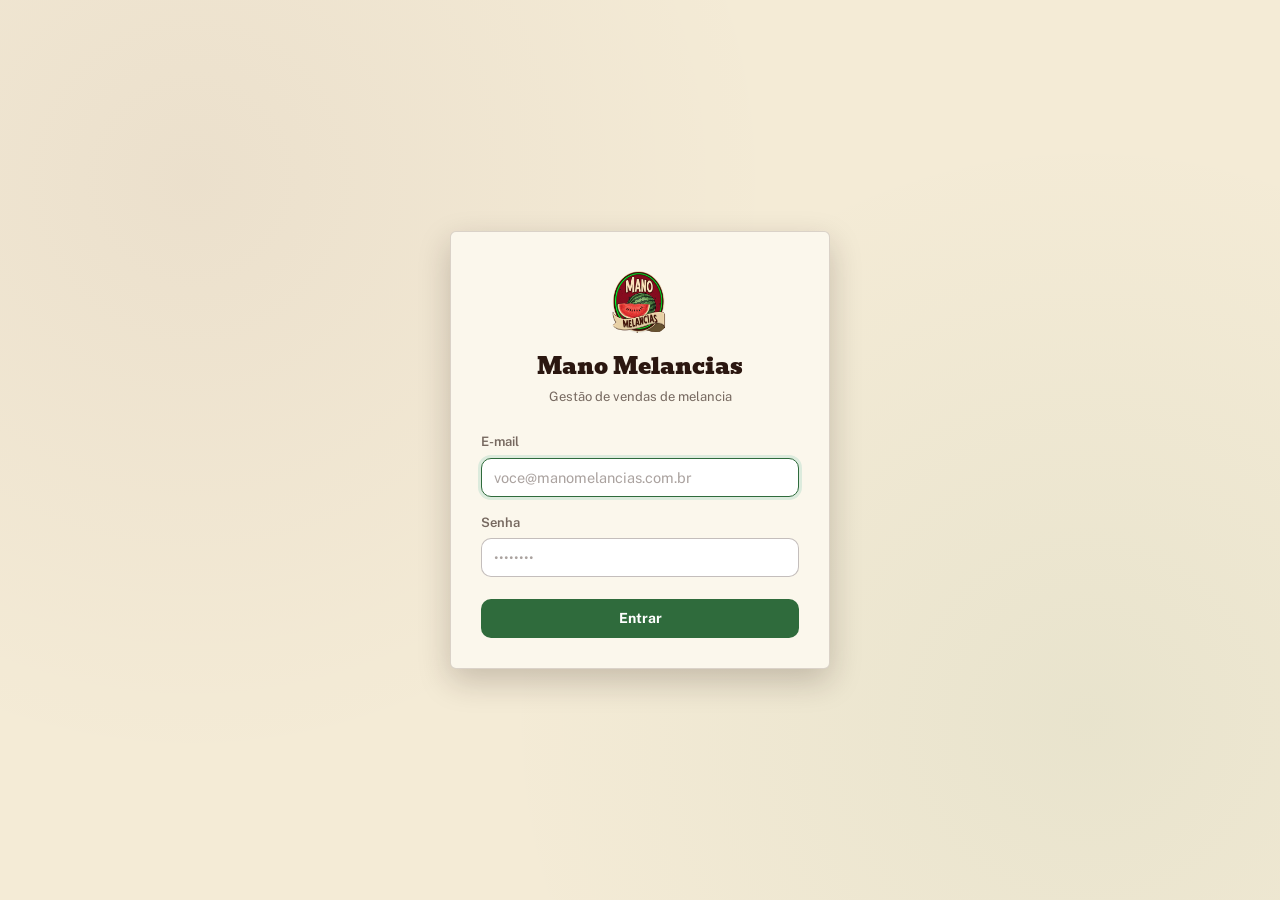
<file: frontend/index.html>
<!DOCTYPE html>
<html lang="pt-BR">
<head>
  <meta charset="UTF-8">
  <meta http-equiv="Content-Security-Policy" content="default-src 'self'; script-src 'self'; style-src 'self' 'unsafe-inline'; img-src 'self' data:; font-src 'self'; connect-src 'self' http://localhost:8080; base-uri 'self'; form-action 'self'; frame-ancestors 'none';">
  <meta name="viewport" content="width=device-width, initial-scale=1.0">
  <title>Painel · Mano Melancias</title>
  <link rel="stylesheet" href="assets/css/styles.css">
</head>
<body>
  <div class="auth-veil" id="auth-veil">Carregando…</div>
  <div class="sidebar-scrim" data-sidebar-scrim></div>

  <div class="app-shell" data-auth-gate>
    <aside class="sidebar">
      <div class="sidebar__brand">
          <a href="index.html"><img src="assets/img/logo_mano_melancias.png" alt=""></a>
        <div class="sidebar__brand-text">Mano Melancias<span>Gestão de vendas</span></div>
      </div>

      <a href="venda-form.html" class="sidebar__cta">
        <svg viewBox="0 0 24 24" fill="none" stroke="currentColor" stroke-width="2" stroke-linecap="round" stroke-linejoin="round" width="16" height="16"><path d="M12 5v14M5 12h14"/></svg>
        Nova venda
      </a>

      <nav class="sidebar__nav">
        <a href="index.html" class="sidebar__link"><svg viewBox="0 0 24 24" fill="none" stroke="currentColor" stroke-width="1.8" stroke-linecap="round" stroke-linejoin="round"><path d="M3 11l9-7 9 7"/><path d="M5 10v9a1 1 0 0 0 1 1h3v-6h6v6h3a1 1 0 0 0 1-1v-9"/></svg>Painel</a>
        <a href="vendas.html" class="sidebar__link"><svg viewBox="0 0 24 24" fill="none" stroke="currentColor" stroke-width="1.8" stroke-linecap="round" stroke-linejoin="round"><path d="M6 2h9l3 3v17H6z"/><path d="M9 8h6M9 12h6M9 16h4"/></svg>Vendas</a>
        <a href="clientes.html" class="sidebar__link"><svg viewBox="0 0 24 24" fill="none" stroke="currentColor" stroke-width="1.8" stroke-linecap="round" stroke-linejoin="round"><path d="M4 21V7l8-4 8 4v14"/><path d="M9 21v-6h6v6M9 11h.01M15 11h.01M9 15h.01M15 15h.01"/></svg>Clientes</a>
        <a href="produtores.html" class="sidebar__link"><svg viewBox="0 0 24 24" fill="none" stroke="currentColor" stroke-width="1.8" stroke-linecap="round" stroke-linejoin="round"><path d="M12 22v-9"/><path d="M12 13c0-4-3-7-7-7 0 4 3 7 7 7Z"/><path d="M12 13c0-5 3-9 8-9 0 5-3 9-8 9Z"/></svg>Produtores</a>
        <a href="relatorios.html" class="sidebar__link"><svg viewBox="0 0 24 24" fill="none" stroke="currentColor" stroke-width="1.8" stroke-linecap="round" stroke-linejoin="round"><path d="M4 20V10M11 20V4M18 20v-7"/></svg>Relatórios</a>
        <a href="usuarios.html" class="sidebar__link" data-requires-admin><svg viewBox="0 0 24 24" fill="none" stroke="currentColor" stroke-width="1.8" stroke-linecap="round" stroke-linejoin="round"><circle cx="9" cy="8" r="3"/><path d="M2 21c0-3.3 3-6 7-6s7 2.7 7 6"/><path d="M16 4.2a3 3 0 0 1 0 5.6M20 21c0-2.7-1.8-5-4.3-5.8"/></svg>Usuários</a>
      </nav>

      <div class="sidebar__footer">
        <div class="sidebar__user">
          <div class="sidebar__user-email" data-user-email></div>
          <span class="sidebar__user-papel" data-user-papel></span>
        </div>
        <button type="button" class="sidebar__logout" data-logout>
          <svg viewBox="0 0 24 24" fill="none" stroke="currentColor" stroke-width="1.8" stroke-linecap="round" stroke-linejoin="round" width="16" height="16"><path d="M9 21H5a2 2 0 0 1-2-2V5a2 2 0 0 1 2-2h4"/><path d="M16 17l5-5-5-5M21 12H9"/></svg>
          Sair
        </button>
      </div>
    </aside>

    <div class="main">
      <header class="topbar">
        <div class="row">
          <button type="button" class="menu-toggle" data-menu-toggle aria-label="Abrir menu"><svg viewBox="0 0 24 24" fill="none" stroke="currentColor" stroke-width="1.8" stroke-linecap="round" width="20" height="20"><path d="M4 6h16M4 12h16M4 18h16"/></svg></button>
          <div class="topbar__title">
            <div>
              <h1>Painel</h1>
              <div class="topbar__subtitle">Visão geral das vendas deste mês</div>
            </div>
          </div>
        </div>
        <div class="topbar__actions">
          <a href="venda-form.html" class="btn btn-primary">
            <svg viewBox="0 0 24 24" fill="none" stroke="currentColor" stroke-width="2" stroke-linecap="round" stroke-linejoin="round"><path d="M12 5v14M5 12h14"/></svg>
            Nova venda
          </a>
        </div>
      </header>

      <main class="content">
        <div class="stack">
          <div class="grid-4">
            <div class="stat-tile">
              <div class="stat-tile__label">Vendas no mês</div>
              <div class="stat-tile__value num" id="stat-qtd-vendas">—</div>
            </div>
            <div class="stat-tile stat-tile--wine">
              <div class="stat-tile__label">Mercadoria vendida</div>
              <div class="stat-tile__value num" id="stat-total-mercadoria">—</div>
            </div>
            <div class="stat-tile stat-tile--gold">
              <div class="stat-tile__label">Frete no mês</div>
              <div class="stat-tile__value num" id="stat-total-frete">—</div>
            </div>
            <div class="stat-tile stat-tile--flesh">
              <div class="stat-tile__label">A receber (total)</div>
              <div class="stat-tile__value num" id="stat-a-receber">—</div>
              <div class="stat-tile__meta" id="stat-a-receber-meta"></div>
            </div>
          </div>

          <div class="grid-2">
            <div class="card">
              <div class="card__header">
                <h2>Últimas vendas</h2>
                <a href="vendas.html" class="btn btn-ghost btn-sm">Ver todas</a>
              </div>
              <div class="card__body card__body--tight">
                <div class="table-wrap">
                  <table class="table">
                    <thead>
                      <tr><th>Venda</th><th>Cliente</th><th class="num-col">Peso líq.</th><th class="num-col">Mercadoria</th><th>Status</th></tr>
                    </thead>
                    <tbody id="ultimas-vendas-body"></tbody>
                  </table>
                </div>
                <div class="empty-state" id="ultimas-vendas-empty" hidden>
                  <h3>Nenhuma venda lançada ainda</h3>
                  <p>Registre o primeiro carregamento para começar.</p>
                  <a href="venda-form.html" class="btn btn-primary btn-sm">Lançar venda</a>
                </div>
              </div>
            </div>

            <div class="card">
              <div class="card__header">
                <h2>Contas a vencer</h2>
                <a href="relatorios.html" class="btn btn-ghost btn-sm">Ver relatório</a>
              </div>
              <div class="card__body card__body--tight">
                <div class="table-wrap">
                  <table class="table">
                    <thead>
                      <tr><th>Venda</th><th>Cliente</th><th class="num-col">Restante</th><th>Vencimento</th></tr>
                    </thead>
                    <tbody id="contas-vencer-body"></tbody>
                  </table>
                </div>
                <div class="empty-state" id="contas-vencer-empty" hidden>
                  <h3>Nada pendente</h3>
                  <p>Todas as vendas lançadas já foram quitadas.</p>
                </div>
              </div>
            </div>
          </div>
        </div>
      </main>
    </div>
  </div>

  <script src="assets/js/config.js"></script>
  <script src="assets/js/auth.js"></script>
  <script src="assets/js/api.js"></script>
  <script src="assets/js/format.js"></script>
  <script src="assets/js/toast.js"></script>
  <script src="assets/js/confirm-modal.js"></script>
  <script src="assets/js/shell.js"></script>
  <script src="assets/js/pages/dashboard.js"></script>
</body>
</html>
</file>
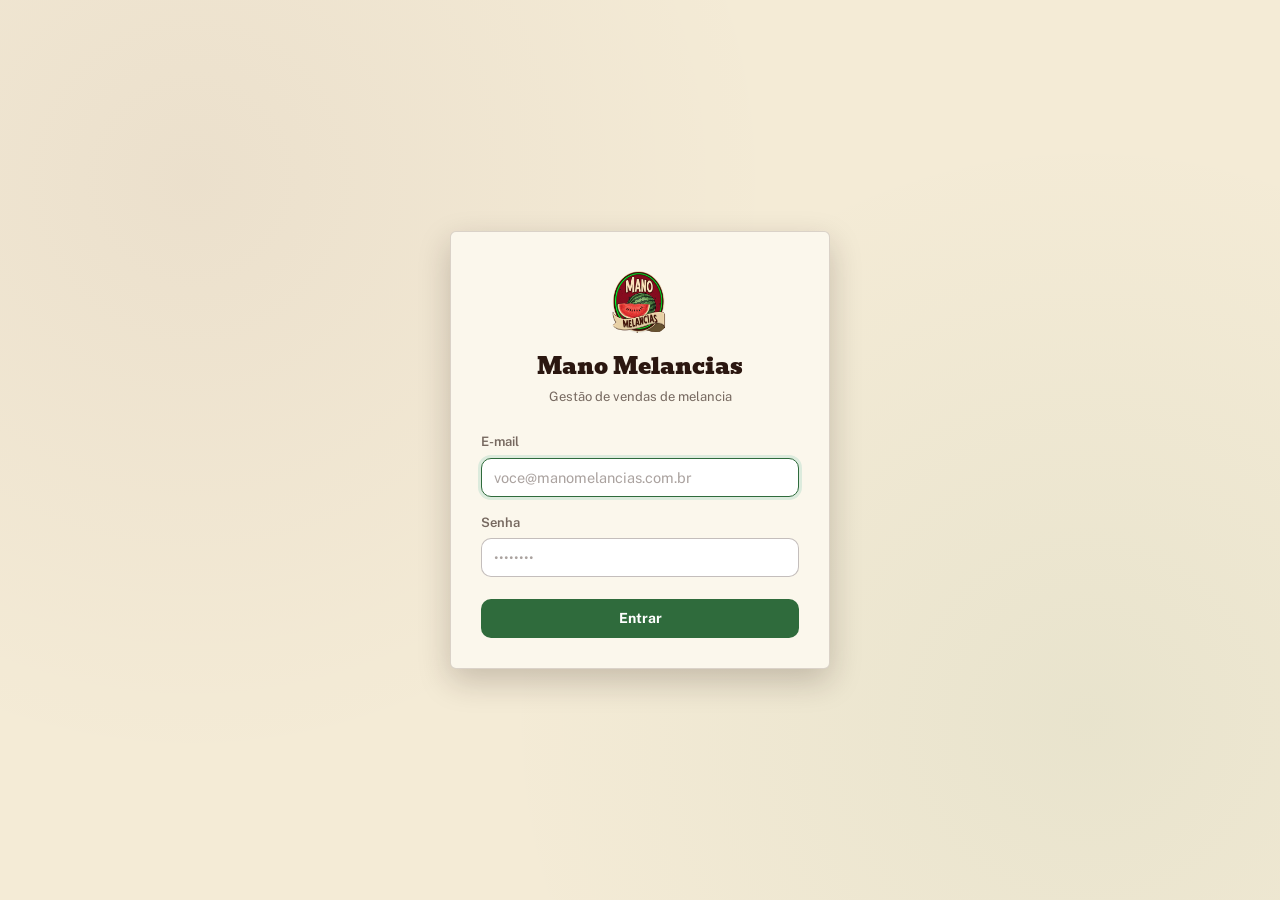
<file: frontend/clientes.html>
<!DOCTYPE html>
<html lang="pt-BR">
<head>
    <meta charset="UTF-8">
    <meta http-equiv="Content-Security-Policy" content="default-src 'self'; script-src 'self'; style-src 'self' 'unsafe-inline'; img-src 'self' data:; font-src 'self'; connect-src 'self' http://localhost:8080; base-uri 'self'; form-action 'self'; frame-ancestors 'none';">
    <meta name="viewport" content="width=device-width, initial-scale=1.0">
    <title>Clientes · Mano Melancias</title>
    <link rel="stylesheet" href="assets/css/styles.css">
</head>
<body>
<div class="auth-veil" id="auth-veil">Carregando…</div>
<div class="sidebar-scrim" data-sidebar-scrim></div>

<div class="app-shell" data-auth-gate>
    <aside class="sidebar">
        <div class="sidebar__brand">
            <a href="index.html"><img src="assets/img/logo_mano_melancias.png" alt=""></a>
            <div class="sidebar__brand-text">Mano Melancias<span>Gestão de vendas</span></div>
        </div>
        <a href="venda-form.html" class="sidebar__cta"><svg viewBox="0 0 24 24" fill="none" stroke="currentColor" stroke-width="2" stroke-linecap="round" stroke-linejoin="round" width="16" height="16"><path d="M12 5v14M5 12h14"/></svg>Nova venda</a>
        <nav class="sidebar__nav">
            <a href="index.html" class="sidebar__link"><svg viewBox="0 0 24 24" fill="none" stroke="currentColor" stroke-width="1.8" stroke-linecap="round" stroke-linejoin="round"><path d="M3 11l9-7 9 7"/><path d="M5 10v9a1 1 0 0 0 1 1h3v-6h6v6h3a1 1 0 0 0 1-1v-9"/></svg>Painel</a>
            <a href="vendas.html" class="sidebar__link"><svg viewBox="0 0 24 24" fill="none" stroke="currentColor" stroke-width="1.8" stroke-linecap="round" stroke-linejoin="round"><path d="M6 2h9l3 3v17H6z"/><path d="M9 8h6M9 12h6M9 16h4"/></svg>Vendas</a>
            <a href="clientes.html" class="sidebar__link is-active"><svg viewBox="0 0 24 24" fill="none" stroke="currentColor" stroke-width="1.8" stroke-linecap="round" stroke-linejoin="round"><path d="M4 21V7l8-4 8 4v14"/><path d="M9 21v-6h6v6M9 11h.01M15 11h.01M9 15h.01M15 15h.01"/></svg>Clientes</a>
            <a href="produtores.html" class="sidebar__link"><svg viewBox="0 0 24 24" fill="none" stroke="currentColor" stroke-width="1.8" stroke-linecap="round" stroke-linejoin="round"><path d="M12 22v-9"/><path d="M12 13c0-4-3-7-7-7 0 4 3 7 7 7Z"/><path d="M12 13c0-5 3-9 8-9 0 5-3 9-8 9Z"/></svg>Produtores</a>
            <a href="relatorios.html" class="sidebar__link"><svg viewBox="0 0 24 24" fill="none" stroke="currentColor" stroke-width="1.8" stroke-linecap="round" stroke-linejoin="round"><path d="M4 20V10M11 20V4M18 20v-7"/></svg>Relatórios</a>
            <a href="usuarios.html" class="sidebar__link" data-requires-admin><svg viewBox="0 0 24 24" fill="none" stroke="currentColor" stroke-width="1.8" stroke-linecap="round" stroke-linejoin="round"><circle cx="9" cy="8" r="3"/><path d="M2 21c0-3.3 3-6 7-6s7 2.7 7 6"/><path d="M16 4.2a3 3 0 0 1 0 5.6M20 21c0-2.7-1.8-5-4.3-5.8"/></svg>Usuários</a>
        </nav>
        <div class="sidebar__footer">
            <div class="sidebar__user">
                <div class="sidebar__user-email" data-user-email></div>
                <span class="sidebar__user-papel" data-user-papel></span>
            </div>
            <button type="button" class="sidebar__logout" data-logout><svg viewBox="0 0 24 24" fill="none" stroke="currentColor" stroke-width="1.8" stroke-linecap="round" stroke-linejoin="round" width="16" height="16"><path d="M9 21H5a2 2 0 0 1-2-2V5a2 2 0 0 1 2-2h4"/><path d="M16 17l5-5-5-5M21 12H9"/></svg>Sair</button>
        </div>
    </aside>

    <div class="main">
        <header class="topbar">
            <div class="row">
                <button type="button" class="menu-toggle" data-menu-toggle aria-label="Abrir menu"><svg viewBox="0 0 24 24" fill="none" stroke="currentColor" stroke-width="1.8" stroke-linecap="round" width="20" height="20"><path d="M4 6h16M4 12h16M4 18h16"/></svg></button>
                <div class="topbar__title">
                    <div>
                        <h1>Clientes</h1>
                        <div class="topbar__subtitle">Destinatários que recebem as cargas de melancia</div>
                    </div>
                </div>
            </div>
            <div class="topbar__actions">
                <button type="button" class="btn btn-primary" id="btn-new">
                    <svg viewBox="0 0 24 24" fill="none" stroke="currentColor" stroke-width="2" stroke-linecap="round" stroke-linejoin="round"><path d="M12 5v14M5 12h14"/></svg>
                    Novo cliente
                </button>
            </div>
        </header>

        <main class="content">
            <div class="card">
                <form class="filter-bar" id="filter-form">
                    <div class="field field--grow">
                        <label for="f-nome">Nome</label>
                        <input class="input" type="text" id="f-nome" placeholder="Buscar por nome...">
                    </div>
                    <div class="field">
                        <label for="f-municipio">Município</label>
                        <input class="input" type="text" id="f-municipio" placeholder="Ex: Londrina">
                    </div>
                    <div class="field" style="max-width:110px;">
                        <label for="f-estado">UF</label>
                        <input class="input" type="text" id="f-estado" placeholder="PR" maxlength="2">
                    </div>
                    <div class="field">
                        <label for="f-incluir-inativos">Status</label>
                        <label for="f-incluir-inativos" class="row" style="gap:8px; cursor:pointer; padding:10px 12px; border:1px solid var(--hairline-strong); border-radius:var(--radius-control); background:#fff;">
                            <input type="checkbox" id="f-incluir-inativos" style="accent-color:var(--rind); width:16px; height:16px;">
                            <span style="font-size:13.5px; font-weight:600;">Mostrar inativos</span>
                        </label>
                    </div>
                    <button type="submit" class="btn btn-secondary">Buscar</button>
                </form>

                <div class="card__body card__body--tight">
                    <div class="table-wrap">
                        <table class="table">
                            <thead>
                            <tr><th>Nome</th><th>Município/UF</th><th>Telefone</th><th></th></tr>
                            </thead>
                            <tbody id="clientes-body"></tbody>
                        </table>
                    </div>
                    <div class="empty-state" id="clientes-empty" hidden>
                        <h3>Nenhum cliente encontrado</h3>
                        <p>Cadastre o primeiro destinatário ou ajuste os filtros de busca.</p>
                        <button type="button" class="btn btn-primary btn-sm" id="empty-new">Novo cliente</button>
                    </div>
                </div>
            </div>
        </main>
    </div>
</div>

<div class="modal-overlay" id="modal-overlay" hidden>
    <div class="modal">
        <div class="modal__header">
            <h2 id="modal-title">Novo cliente</h2>
            <button type="button" class="modal__close" data-modal-close aria-label="Fechar">&times;</button>
        </div>
        <form id="entity-form" novalidate>
            <div class="modal__body">
                <div class="field">
                    <label for="m-nome">Nome</label>
                    <input class="input" type="text" id="m-nome" placeholder="Ex: Expressa Frutas" required>
                    <span class="error-msg" data-field-error-for="nome" hidden></span>
                </div>
                <div class="field">
                    <label for="m-municipio">Município</label>
                    <input class="input" type="text" id="m-municipio" placeholder="Ex: Londrina" required>
                    <span class="error-msg" data-field-error-for="municipio" hidden></span>
                </div>
                <div class="field">
                    <label for="m-estado">Estado (UF)</label>
                    <input class="input" type="text" id="m-estado" placeholder="Ex: PR" maxlength="2" required>
                    <span class="error-msg" data-field-error-for="estado" hidden></span>
                </div>
                <div class="field">
                    <label for="m-telefone">Telefone <span class="text-faint">(opcional)</span></label>
                    <input class="input" type="text" id="m-telefone" placeholder="(00) 00000-0000">
                    <span class="error-msg" data-field-error-for="telefone" hidden></span>
                </div>
            </div>
            <div class="modal__footer">
                <button type="button" class="btn btn-secondary" data-modal-close>Cancelar</button>
                <button type="submit" class="btn btn-primary" id="form-submit">Salvar</button>
            </div>
        </form>
    </div>
</div>

<script src="assets/js/config.js"></script>
<script src="assets/js/auth.js"></script>
<script src="assets/js/api.js"></script>
<script src="assets/js/format.js"></script>
<script src="assets/js/toast.js"></script>
<script src="assets/js/confirm-modal.js"></script>
<script src="assets/js/shell.js"></script>
<script src="assets/js/pages/clientes.js"></script>
</body>
</html>
</file>
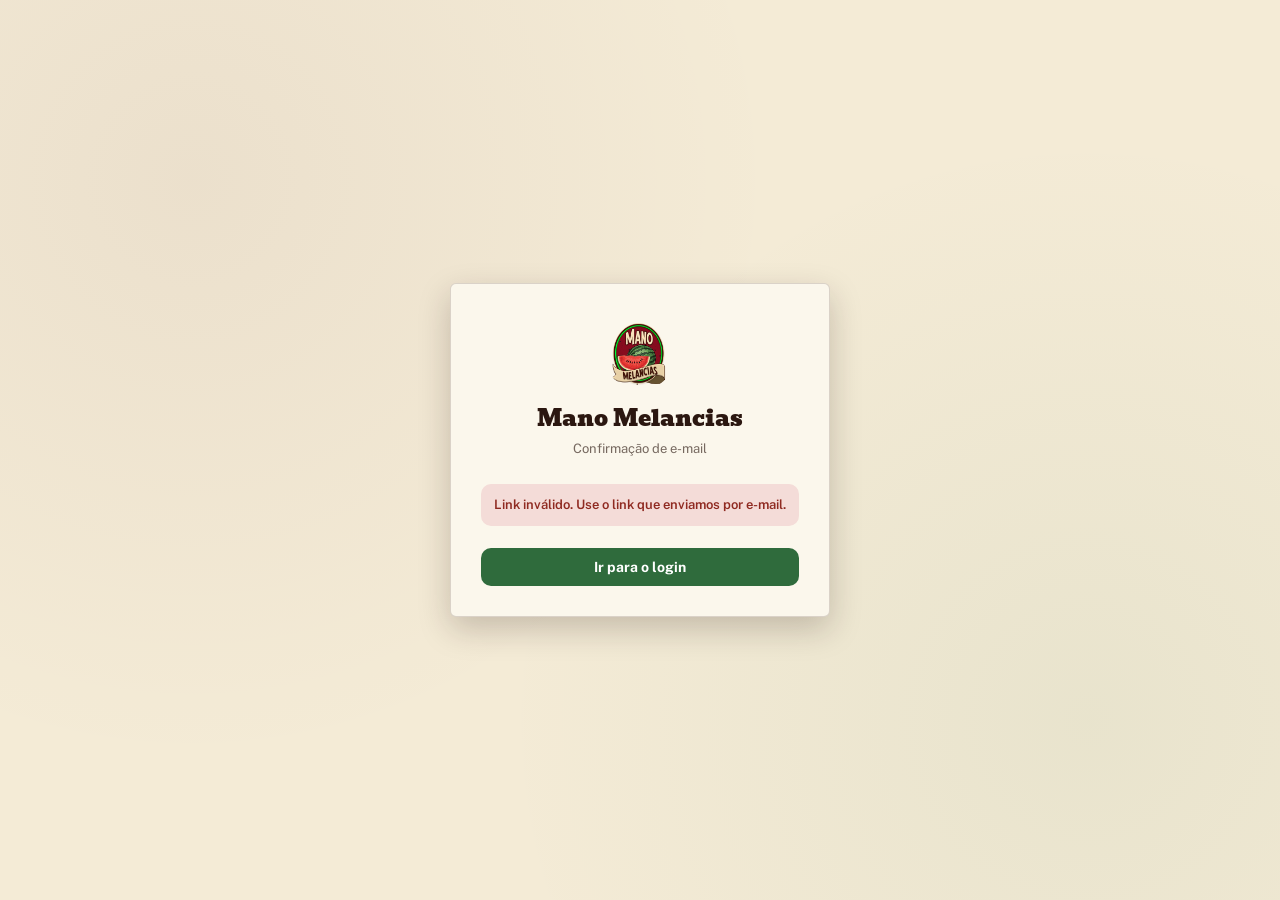
<file: frontend/confirmar-email.html>
<!DOCTYPE html>
<html lang="pt-BR">
<head>
  <meta charset="UTF-8">
  <meta http-equiv="Content-Security-Policy" content="default-src 'self'; script-src 'self'; style-src 'self' 'unsafe-inline'; img-src 'self' data:; font-src 'self'; connect-src 'self' http://localhost:8080; base-uri 'self'; form-action 'self'; frame-ancestors 'none';">
  <meta name="viewport" content="width=device-width, initial-scale=1.0">
  <title>Confirmar e-mail · Mano Melancias</title>
  <link rel="stylesheet" href="assets/css/styles.css">
</head>
<body>
  <div class="login-screen">
    <div class="login-card">
      <div class="login-card__brand">
        <img src="assets/img/logo_mano_melancias.png" alt="Mano Melancias">
        <h1>Mano Melancias</h1>
        <p>Confirmação de e-mail</p>
      </div>

      <div class="login-ok" id="confirm-ok" hidden>E-mail confirmado! Sua conta está ativa.</div>
      <div class="login-error" id="confirm-error" hidden></div>
      <p id="confirm-loading" style="text-align:center; color:var(--ink-soft);">Confirmando seu e-mail…</p>

      <a href="login.html" class="btn btn-primary btn-block" id="confirm-login" style="margin-top:6px;" hidden>Ir para o login</a>
    </div>
  </div>

  <script src="assets/js/config.js"></script>
  <script src="assets/js/auth.js"></script>
  <script src="assets/js/api.js"></script>
  <script src="assets/js/pages/confirmar-email.js"></script>
</body>
</html>
</file>
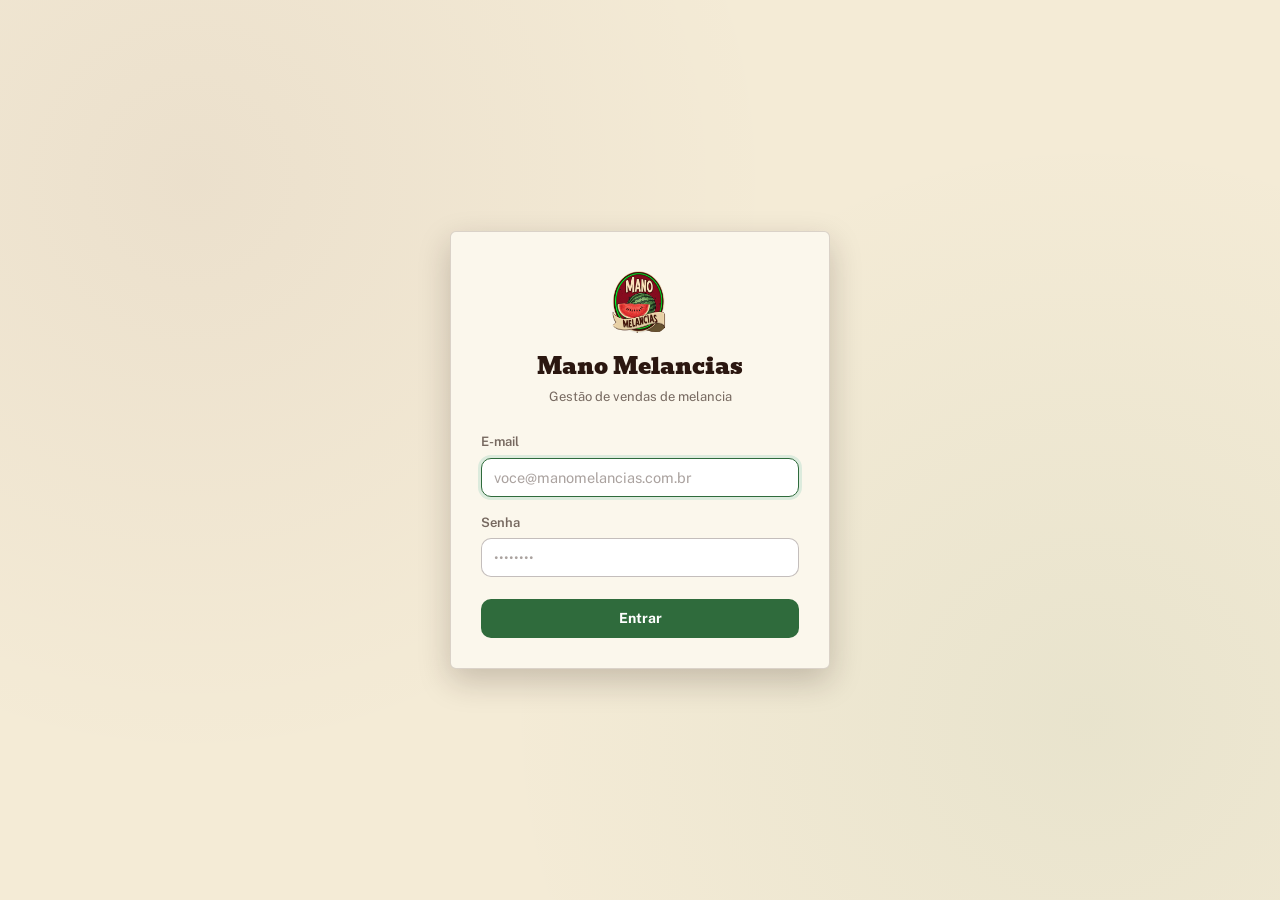
<file: frontend/login.html>
<!DOCTYPE html>
<html lang="pt-BR">
<head>
  <meta charset="UTF-8">
  <meta http-equiv="Content-Security-Policy" content="default-src 'self'; script-src 'self'; style-src 'self' 'unsafe-inline'; img-src 'self' data:; font-src 'self'; connect-src 'self' http://localhost:8080; base-uri 'self'; form-action 'self'; frame-ancestors 'none';">
  <meta name="viewport" content="width=device-width, initial-scale=1.0">
  <title>Entrar · Mano Melancias</title>
  <link rel="stylesheet" href="assets/css/styles.css">
</head>
<body>
  <div class="login-screen">
    <div class="login-card">
      <div class="login-card__brand">
        <img src="assets/img/logo_mano_melancias.png" alt="Mano Melancias">
        <h1>Mano Melancias</h1>
        <p>Gestão de vendas de melancia</p>
      </div>

      <div class="login-error" id="login-error" hidden></div>
      <div class="login-ok" id="login-ok" hidden></div>

      <form id="login-form" novalidate>
        <div class="field">
          <label for="email">E-mail</label>
          <input class="input" type="email" id="email" name="email" placeholder="voce@manomelancias.com.br" required autofocus autocomplete="username">
        </div>
        <div class="field">
          <label for="senha">Senha</label>
          <input class="input" type="password" id="senha" name="senha" placeholder="••••••••" required autocomplete="current-password">
        </div>
        <button type="submit" class="btn btn-primary btn-block" id="login-submit" style="margin-top:6px;">Entrar</button>
      </form>
      <button type="button" class="login-link" id="login-resend" hidden>Não recebi o e-mail de confirmação: reenviar</button>
    </div>
  </div>

  <script src="assets/js/config.js"></script>
  <script src="assets/js/auth.js"></script>
  <script src="assets/js/api.js"></script>
  <script src="assets/js/toast.js"></script>
  <script src="assets/js/pages/login.js"></script>
</body>
</html>
</file>
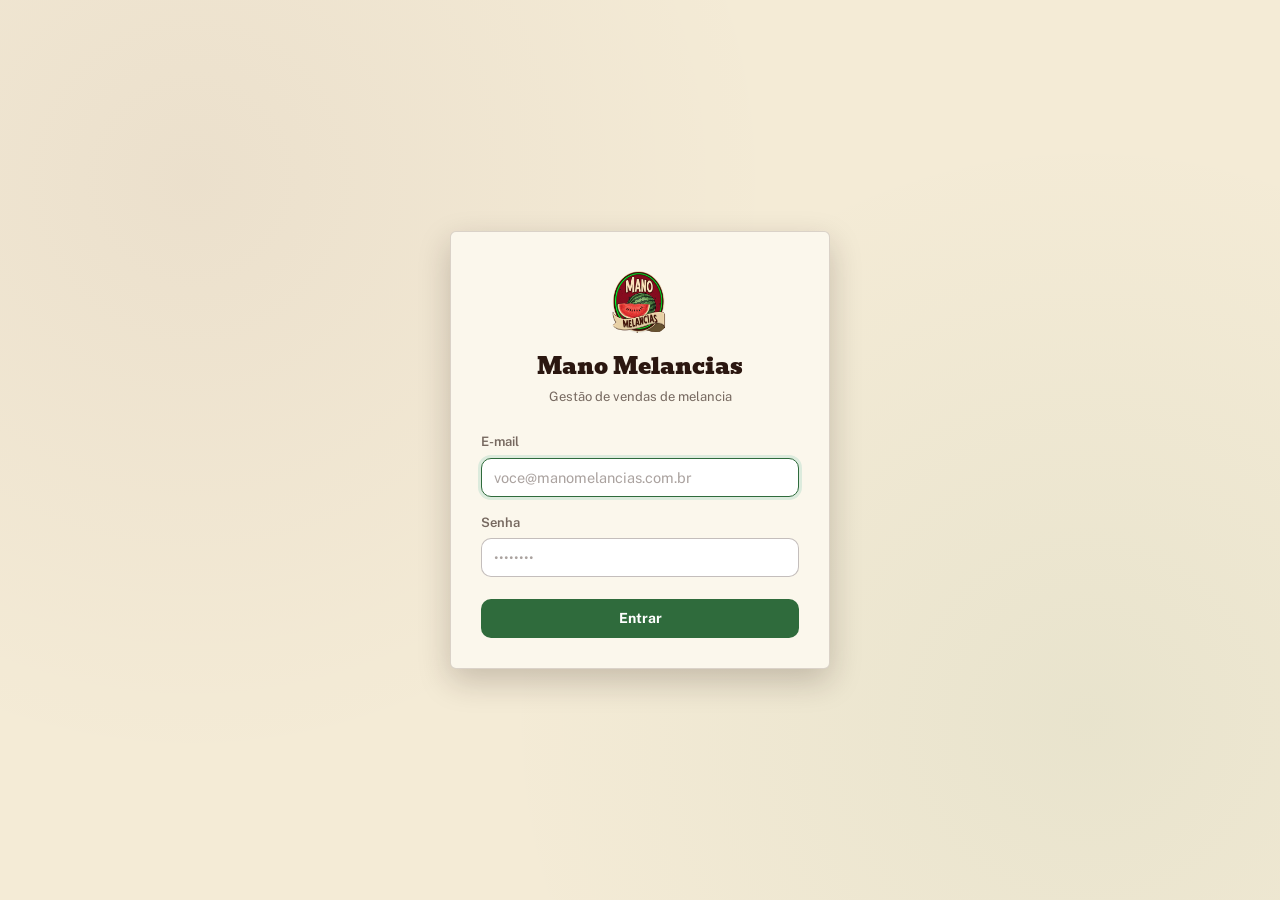
<file: frontend/produtores.html>
<!DOCTYPE html>
<html lang="pt-BR">
<head>
  <meta charset="UTF-8">
  <meta http-equiv="Content-Security-Policy" content="default-src 'self'; script-src 'self'; style-src 'self' 'unsafe-inline'; img-src 'self' data:; font-src 'self'; connect-src 'self' http://localhost:8080; base-uri 'self'; form-action 'self'; frame-ancestors 'none';">
  <meta name="viewport" content="width=device-width, initial-scale=1.0">
  <title>Produtores · Mano Melancias</title>
  <link rel="stylesheet" href="assets/css/styles.css">
</head>
<body>
  <div class="auth-veil" id="auth-veil">Carregando…</div>
  <div class="sidebar-scrim" data-sidebar-scrim></div>

  <div class="app-shell" data-auth-gate>
    <aside class="sidebar">
      <div class="sidebar__brand">
          <a href="index.html"><img src="assets/img/logo_mano_melancias.png" alt=""></a>
        <div class="sidebar__brand-text">Mano Melancias<span>Gestão de vendas</span></div>
      </div>
      <a href="venda-form.html" class="sidebar__cta"><svg viewBox="0 0 24 24" fill="none" stroke="currentColor" stroke-width="2" stroke-linecap="round" stroke-linejoin="round" width="16" height="16"><path d="M12 5v14M5 12h14"/></svg>Nova venda</a>
      <nav class="sidebar__nav">
        <a href="index.html" class="sidebar__link"><svg viewBox="0 0 24 24" fill="none" stroke="currentColor" stroke-width="1.8" stroke-linecap="round" stroke-linejoin="round"><path d="M3 11l9-7 9 7"/><path d="M5 10v9a1 1 0 0 0 1 1h3v-6h6v6h3a1 1 0 0 0 1-1v-9"/></svg>Painel</a>
        <a href="vendas.html" class="sidebar__link"><svg viewBox="0 0 24 24" fill="none" stroke="currentColor" stroke-width="1.8" stroke-linecap="round" stroke-linejoin="round"><path d="M6 2h9l3 3v17H6z"/><path d="M9 8h6M9 12h6M9 16h4"/></svg>Vendas</a>
        <a href="clientes.html" class="sidebar__link"><svg viewBox="0 0 24 24" fill="none" stroke="currentColor" stroke-width="1.8" stroke-linecap="round" stroke-linejoin="round"><path d="M4 21V7l8-4 8 4v14"/><path d="M9 21v-6h6v6M9 11h.01M15 11h.01M9 15h.01M15 15h.01"/></svg>Clientes</a>
        <a href="produtores.html" class="sidebar__link"><svg viewBox="0 0 24 24" fill="none" stroke="currentColor" stroke-width="1.8" stroke-linecap="round" stroke-linejoin="round"><path d="M12 22v-9"/><path d="M12 13c0-4-3-7-7-7 0 4 3 7 7 7Z"/><path d="M12 13c0-5 3-9 8-9 0 5-3 9-8 9Z"/></svg>Produtores</a>
        <a href="relatorios.html" class="sidebar__link"><svg viewBox="0 0 24 24" fill="none" stroke="currentColor" stroke-width="1.8" stroke-linecap="round" stroke-linejoin="round"><path d="M4 20V10M11 20V4M18 20v-7"/></svg>Relatórios</a>
        <a href="usuarios.html" class="sidebar__link" data-requires-admin><svg viewBox="0 0 24 24" fill="none" stroke="currentColor" stroke-width="1.8" stroke-linecap="round" stroke-linejoin="round"><circle cx="9" cy="8" r="3"/><path d="M2 21c0-3.3 3-6 7-6s7 2.7 7 6"/><path d="M16 4.2a3 3 0 0 1 0 5.6M20 21c0-2.7-1.8-5-4.3-5.8"/></svg>Usuários</a>
      </nav>
      <div class="sidebar__footer">
        <div class="sidebar__user">
          <div class="sidebar__user-email" data-user-email></div>
          <span class="sidebar__user-papel" data-user-papel></span>
        </div>
        <button type="button" class="sidebar__logout" data-logout><svg viewBox="0 0 24 24" fill="none" stroke="currentColor" stroke-width="1.8" stroke-linecap="round" stroke-linejoin="round" width="16" height="16"><path d="M9 21H5a2 2 0 0 1-2-2V5a2 2 0 0 1 2-2h4"/><path d="M16 17l5-5-5-5M21 12H9"/></svg>Sair</button>
      </div>
    </aside>

    <div class="main">
      <header class="topbar">
        <div class="row">
          <button type="button" class="menu-toggle" data-menu-toggle aria-label="Abrir menu"><svg viewBox="0 0 24 24" fill="none" stroke="currentColor" stroke-width="1.8" stroke-linecap="round" width="20" height="20"><path d="M4 6h16M4 12h16M4 18h16"/></svg></button>
          <div class="topbar__title">
            <div>
              <h1>Produtores</h1>
              <div class="topbar__subtitle">Produtores rurais fornecedores da melancia</div>
            </div>
          </div>
        </div>
        <div class="topbar__actions">
          <button type="button" class="btn btn-primary" id="btn-new">
            <svg viewBox="0 0 24 24" fill="none" stroke="currentColor" stroke-width="2" stroke-linecap="round" stroke-linejoin="round"><path d="M12 5v14M5 12h14"/></svg>
            Novo produtor
          </button>
        </div>
      </header>

      <main class="content">
        <div class="card">
          <form class="filter-bar" id="filter-form">
            <div class="field field--grow">
              <label for="f-nome">Nome</label>
              <input class="input" type="text" id="f-nome" placeholder="Buscar por nome...">
            </div>
            <div class="field">
              <label for="f-cidade">Cidade</label>
              <input class="input" type="text" id="f-cidade" placeholder="Ex: Jussara">
            </div>
            <div class="field">
              <label for="f-incluir-inativos">Status</label>
              <label for="f-incluir-inativos" class="row" style="gap:8px; cursor:pointer; padding:10px 12px; border:1px solid var(--hairline-strong); border-radius:var(--radius-control); background:#fff;">
                <input type="checkbox" id="f-incluir-inativos" style="accent-color:var(--rind); width:16px; height:16px;">
                <span style="font-size:13.5px; font-weight:600;">Mostrar inativos</span>
              </label>
            </div>
            <button type="submit" class="btn btn-secondary">Buscar</button>
          </form>

          <div class="card__body card__body--tight">
            <div class="table-wrap">
              <table class="table">
                <thead>
                  <tr><th>Nome</th><th>Cidade</th><th>Telefone</th><th></th></tr>
                </thead>
                <tbody id="produtores-body"></tbody>
              </table>
            </div>
            <div class="empty-state" id="produtores-empty" hidden>
              <h3>Nenhum produtor encontrado</h3>
              <p>Cadastre o primeiro fornecedor ou ajuste os filtros de busca.</p>
              <button type="button" class="btn btn-primary btn-sm" id="empty-new">Novo produtor</button>
            </div>
          </div>
        </div>
      </main>
    </div>
  </div>

  <div class="modal-overlay" id="modal-overlay" hidden>
    <div class="modal">
      <div class="modal__header">
        <h2 id="modal-title">Novo produtor</h2>
        <button type="button" class="modal__close" data-modal-close aria-label="Fechar">&times;</button>
      </div>
      <form id="entity-form" novalidate>
        <div class="modal__body">
          <div class="field">
            <label for="m-nome">Nome</label>
            <input class="input" type="text" id="m-nome" placeholder="Ex: Rafael" required>
            <span class="error-msg" data-field-error-for="nome" hidden></span>
          </div>
          <div class="field">
            <label for="m-cidade">Cidade</label>
            <input class="input" type="text" id="m-cidade" placeholder="Ex: Jussara" required>
            <span class="error-msg" data-field-error-for="cidade" hidden></span>
          </div>
          <div class="field">
            <label for="m-telefone">Telefone <span class="text-faint">(opcional)</span></label>
            <input class="input" type="text" id="m-telefone" placeholder="(00) 00000-0000">
            <span class="error-msg" data-field-error-for="telefone" hidden></span>
          </div>
        </div>
        <div class="modal__footer">
          <button type="button" class="btn btn-secondary" data-modal-close>Cancelar</button>
          <button type="submit" class="btn btn-primary" id="form-submit">Salvar</button>
        </div>
      </form>
    </div>
  </div>

  <script src="assets/js/config.js"></script>
  <script src="assets/js/auth.js"></script>
  <script src="assets/js/api.js"></script>
  <script src="assets/js/format.js"></script>
  <script src="assets/js/toast.js"></script>
  <script src="assets/js/confirm-modal.js"></script>
  <script src="assets/js/shell.js"></script>
  <script src="assets/js/pages/produtores.js"></script>
</body>
</html>
</file>
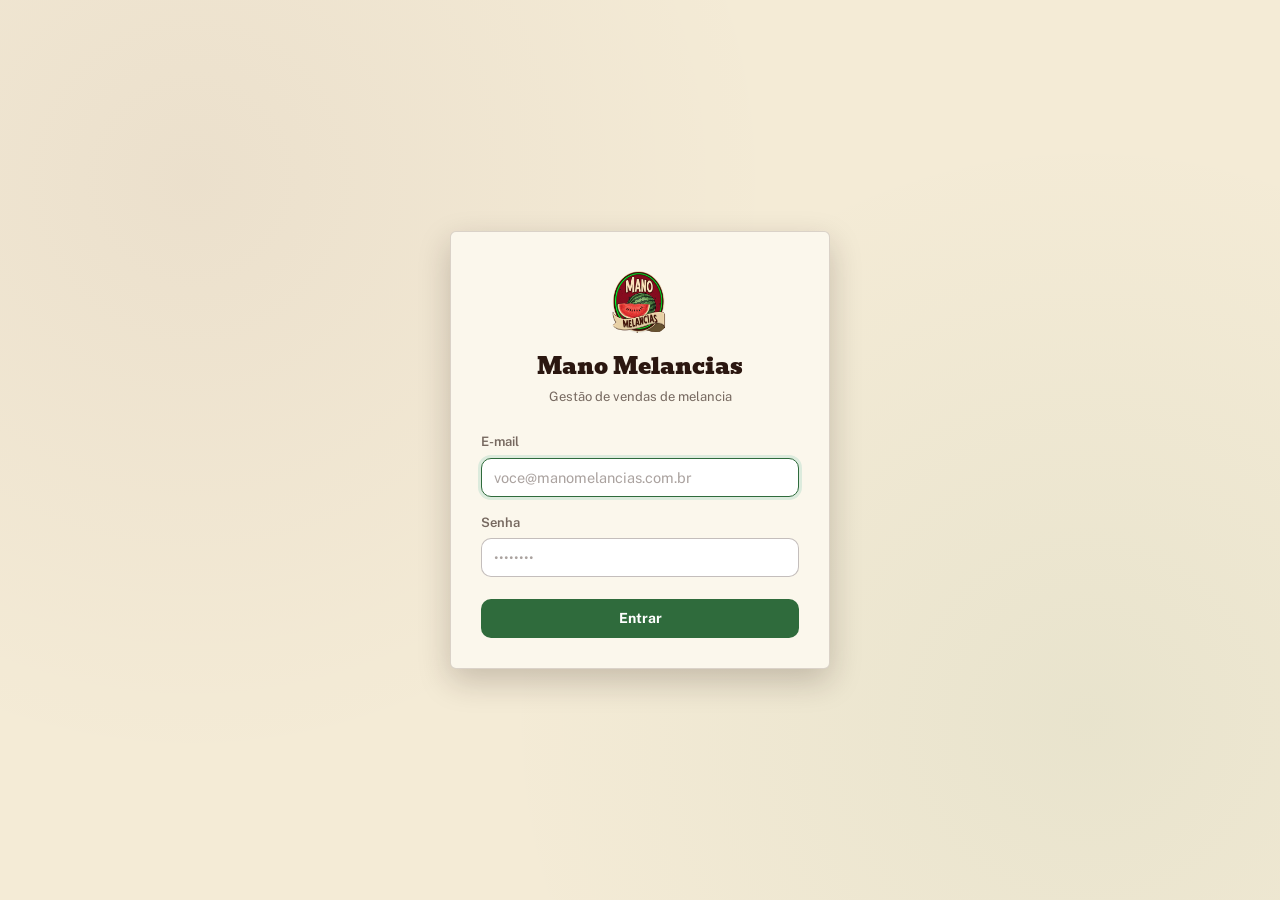
<file: frontend/relatorios.html>
<!DOCTYPE html>
<html lang="pt-BR">
<head>
  <meta charset="UTF-8">
  <meta http-equiv="Content-Security-Policy" content="default-src 'self'; script-src 'self'; style-src 'self' 'unsafe-inline'; img-src 'self' data:; font-src 'self'; connect-src 'self' http://localhost:8080; base-uri 'self'; form-action 'self'; frame-ancestors 'none';">
  <meta name="viewport" content="width=device-width, initial-scale=1.0">
  <title>Relatórios · Mano Melancias</title>
  <link rel="stylesheet" href="assets/css/styles.css">
</head>
<body>
  <div class="auth-veil" id="auth-veil">Carregando…</div>
  <div class="sidebar-scrim" data-sidebar-scrim></div>

  <div class="app-shell" data-auth-gate>
    <aside class="sidebar">
      <div class="sidebar__brand">
          <a href="index.html"><img src="assets/img/logo_mano_melancias.png" alt=""></a>
        <div class="sidebar__brand-text">Mano Melancias<span>Gestão de vendas</span></div>
      </div>
      <a href="venda-form.html" class="sidebar__cta"><svg viewBox="0 0 24 24" fill="none" stroke="currentColor" stroke-width="2" stroke-linecap="round" stroke-linejoin="round" width="16" height="16"><path d="M12 5v14M5 12h14"/></svg>Nova venda</a>
      <nav class="sidebar__nav">
        <a href="index.html" class="sidebar__link"><svg viewBox="0 0 24 24" fill="none" stroke="currentColor" stroke-width="1.8" stroke-linecap="round" stroke-linejoin="round"><path d="M3 11l9-7 9 7"/><path d="M5 10v9a1 1 0 0 0 1 1h3v-6h6v6h3a1 1 0 0 0 1-1v-9"/></svg>Painel</a>
        <a href="vendas.html" class="sidebar__link"><svg viewBox="0 0 24 24" fill="none" stroke="currentColor" stroke-width="1.8" stroke-linecap="round" stroke-linejoin="round"><path d="M6 2h9l3 3v17H6z"/><path d="M9 8h6M9 12h6M9 16h4"/></svg>Vendas</a>
        <a href="clientes.html" class="sidebar__link"><svg viewBox="0 0 24 24" fill="none" stroke="currentColor" stroke-width="1.8" stroke-linecap="round" stroke-linejoin="round"><path d="M4 21V7l8-4 8 4v14"/><path d="M9 21v-6h6v6M9 11h.01M15 11h.01M9 15h.01M15 15h.01"/></svg>Clientes</a>
        <a href="produtores.html" class="sidebar__link"><svg viewBox="0 0 24 24" fill="none" stroke="currentColor" stroke-width="1.8" stroke-linecap="round" stroke-linejoin="round"><path d="M12 22v-9"/><path d="M12 13c0-4-3-7-7-7 0 4 3 7 7 7Z"/><path d="M12 13c0-5 3-9 8-9 0 5-3 9-8 9Z"/></svg>Produtores</a>
        <a href="relatorios.html" class="sidebar__link"><svg viewBox="0 0 24 24" fill="none" stroke="currentColor" stroke-width="1.8" stroke-linecap="round" stroke-linejoin="round"><path d="M4 20V10M11 20V4M18 20v-7"/></svg>Relatórios</a>
        <a href="usuarios.html" class="sidebar__link" data-requires-admin><svg viewBox="0 0 24 24" fill="none" stroke="currentColor" stroke-width="1.8" stroke-linecap="round" stroke-linejoin="round"><circle cx="9" cy="8" r="3"/><path d="M2 21c0-3.3 3-6 7-6s7 2.7 7 6"/><path d="M16 4.2a3 3 0 0 1 0 5.6M20 21c0-2.7-1.8-5-4.3-5.8"/></svg>Usuários</a>
      </nav>
      <div class="sidebar__footer">
        <div class="sidebar__user">
          <div class="sidebar__user-email" data-user-email></div>
          <span class="sidebar__user-papel" data-user-papel></span>
        </div>
        <button type="button" class="sidebar__logout" data-logout><svg viewBox="0 0 24 24" fill="none" stroke="currentColor" stroke-width="1.8" stroke-linecap="round" stroke-linejoin="round" width="16" height="16"><path d="M9 21H5a2 2 0 0 1-2-2V5a2 2 0 0 1 2-2h4"/><path d="M16 17l5-5-5-5M21 12H9"/></svg>Sair</button>
      </div>
    </aside>

    <div class="main">
      <header class="topbar">
        <div class="row">
          <button type="button" class="menu-toggle" data-menu-toggle aria-label="Abrir menu"><svg viewBox="0 0 24 24" fill="none" stroke="currentColor" stroke-width="1.8" stroke-linecap="round" width="20" height="20"><path d="M4 6h16M4 12h16M4 18h16"/></svg></button>
          <div class="topbar__title">
            <div>
              <h1>Relatórios</h1>
              <div class="topbar__subtitle">Totais por período, produtor, cliente e contas em aberto</div>
            </div>
          </div>
        </div>
      </header>

      <main class="content">
        <div class="stack">
          <div class="card">
            <div class="card__header">
              <h2>Vendas por período</h2>
            </div>
            <div class="card__body">
              <form class="row row--wrap" id="periodo-form" style="align-items:flex-end; gap:12px; margin-bottom:18px;">
                <div class="field" style="margin-bottom:0;">
                  <label for="f-inicio">De</label>
                  <input class="input" type="date" id="f-inicio">
                </div>
                <div class="field" style="margin-bottom:0;">
                  <label for="f-fim">Até</label>
                  <input class="input" type="date" id="f-fim">
                </div>
                <div class="field" style="margin-bottom:0; min-width:180px;">
                  <label for="f-produtor">Produtor</label>
                  <select class="select" id="f-produtor"><option value="">Todos</option></select>
                </div>
                <div class="field" style="margin-bottom:0; min-width:180px;">
                  <label for="f-cliente">Cliente</label>
                  <select class="select" id="f-cliente"><option value="">Todos</option></select>
                </div>
                <button type="submit" class="btn btn-primary">Gerar</button>
                <button type="button" class="btn btn-secondary" id="btn-periodo-pdf">Gerar PDF</button>
              </form>
              <div class="grid-4">
                <div class="stat-tile">
                  <div class="stat-tile__label">Vendas no período</div>
                  <div class="stat-tile__value num" id="p-qtd">—</div>
                </div>
                <div class="stat-tile stat-tile--wine">
                  <div class="stat-tile__label">Mercadoria vendida</div>
                  <div class="stat-tile__value num" id="p-mercadoria">—</div>
                </div>
                <div class="stat-tile stat-tile--gold">
                  <div class="stat-tile__label">Frete total</div>
                  <div class="stat-tile__value num" id="p-frete">—</div>
                </div>
                <div class="stat-tile stat-tile--flesh">
                  <div class="stat-tile__label">Restante a pagar</div>
                  <div class="stat-tile__value num" id="p-restante">—</div>
                </div>
              </div>
            </div>
          </div>

          <div class="grid-2">
            <div class="card">
              <div class="card__header"><h2>Ranking por produtor</h2></div>
              <div class="card__body card__body--tight">
                <div class="table-wrap">
                  <table class="table">
                    <thead><tr><th>Produtor</th><th class="num-col">Cargas</th><th class="num-col">Peso líq.</th><th class="num-col">Comprado</th></tr></thead>
                    <tbody id="produtor-body"></tbody>
                  </table>
                </div>
                <div class="empty-state" id="produtor-empty" hidden><h3>Sem dados ainda</h3></div>
              </div>
            </div>

            <div class="card">
              <div class="card__header"><h2>Ranking por cliente</h2></div>
              <div class="card__body card__body--tight">
                <div class="table-wrap">
                  <table class="table">
                    <thead><tr><th>Cliente</th><th class="num-col">Vendas</th><th class="num-col">Comprado</th></tr></thead>
                    <tbody id="cliente-body"></tbody>
                  </table>
                </div>
                <div class="empty-state" id="cliente-empty" hidden><h3>Sem dados ainda</h3></div>
              </div>
            </div>
          </div>

          <div class="card">
            <div class="card__header"><h2>Contas a receber</h2></div>
            <div class="card__body card__body--tight">
              <div class="table-wrap">
                <table class="table">
                  <thead><tr><th>Venda</th><th>Cliente</th><th class="num-col">Restante</th><th>Vencimento</th><th>Status</th></tr></thead>
                  <tbody id="contas-body"></tbody>
                </table>
              </div>
              <div class="empty-state" id="contas-empty" hidden>
                <h3>Nada pendente</h3>
                <p>Todas as vendas lançadas já foram quitadas.</p>
              </div>
            </div>
          </div>
        </div>
      </main>
    </div>
  </div>

  <script src="assets/js/config.js"></script>
  <script src="assets/js/auth.js"></script>
  <script src="assets/js/api.js"></script>
  <script src="assets/js/format.js"></script>
  <script src="assets/js/toast.js"></script>
  <script src="assets/js/confirm-modal.js"></script>
  <script src="assets/js/shell.js"></script>
  <script src="assets/js/pages/relatorios.js"></script>
</body>
</html>
</file>
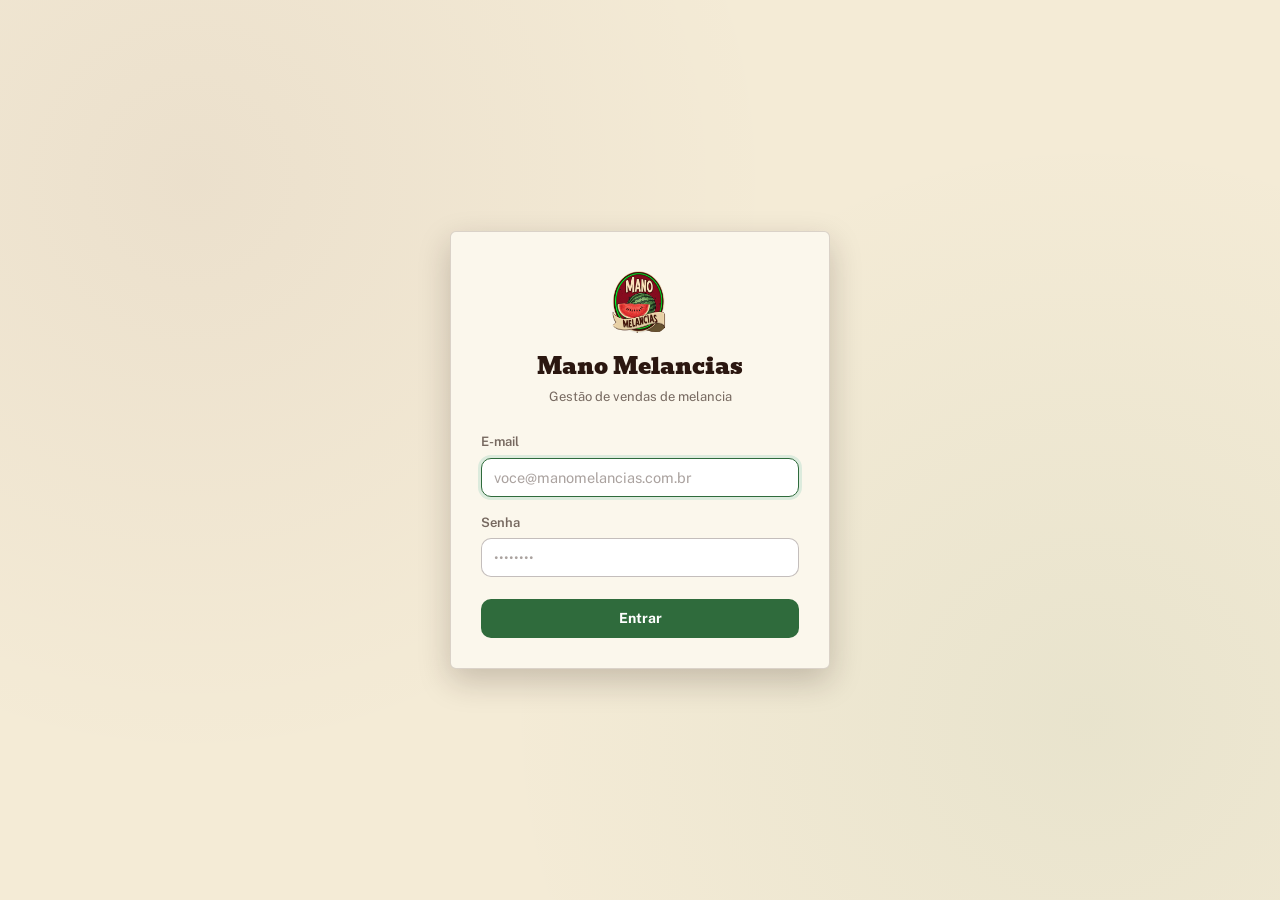
<file: frontend/usuarios.html>
<!DOCTYPE html>
<html lang="pt-BR">
<head>
  <meta charset="UTF-8">
  <meta http-equiv="Content-Security-Policy" content="default-src 'self'; script-src 'self'; style-src 'self' 'unsafe-inline'; img-src 'self' data:; font-src 'self'; connect-src 'self' http://localhost:8080; base-uri 'self'; form-action 'self'; frame-ancestors 'none';">
  <meta name="viewport" content="width=device-width, initial-scale=1.0">
  <title>Usuários · Mano Melancias</title>
  <link rel="stylesheet" href="assets/css/styles.css">
</head>
<body>
  <div class="auth-veil" id="auth-veil">Carregando…</div>
  <div class="sidebar-scrim" data-sidebar-scrim></div>

  <div class="app-shell" data-auth-gate>
    <aside class="sidebar">
      <div class="sidebar__brand">
          <a href="index.html"><img src="assets/img/logo_mano_melancias.png" alt=""></a>
        <div class="sidebar__brand-text">Mano Melancias<span>Gestão de vendas</span></div>
      </div>
      <a href="venda-form.html" class="sidebar__cta"><svg viewBox="0 0 24 24" fill="none" stroke="currentColor" stroke-width="2" stroke-linecap="round" stroke-linejoin="round" width="16" height="16"><path d="M12 5v14M5 12h14"/></svg>Nova venda</a>
      <nav class="sidebar__nav">
        <a href="index.html" class="sidebar__link"><svg viewBox="0 0 24 24" fill="none" stroke="currentColor" stroke-width="1.8" stroke-linecap="round" stroke-linejoin="round"><path d="M3 11l9-7 9 7"/><path d="M5 10v9a1 1 0 0 0 1 1h3v-6h6v6h3a1 1 0 0 0 1-1v-9"/></svg>Painel</a>
        <a href="vendas.html" class="sidebar__link"><svg viewBox="0 0 24 24" fill="none" stroke="currentColor" stroke-width="1.8" stroke-linecap="round" stroke-linejoin="round"><path d="M6 2h9l3 3v17H6z"/><path d="M9 8h6M9 12h6M9 16h4"/></svg>Vendas</a>
        <a href="clientes.html" class="sidebar__link"><svg viewBox="0 0 24 24" fill="none" stroke="currentColor" stroke-width="1.8" stroke-linecap="round" stroke-linejoin="round"><path d="M4 21V7l8-4 8 4v14"/><path d="M9 21v-6h6v6M9 11h.01M15 11h.01M9 15h.01M15 15h.01"/></svg>Clientes</a>
        <a href="produtores.html" class="sidebar__link"><svg viewBox="0 0 24 24" fill="none" stroke="currentColor" stroke-width="1.8" stroke-linecap="round" stroke-linejoin="round"><path d="M12 22v-9"/><path d="M12 13c0-4-3-7-7-7 0 4 3 7 7 7Z"/><path d="M12 13c0-5 3-9 8-9 0 5-3 9-8 9Z"/></svg>Produtores</a>
        <a href="relatorios.html" class="sidebar__link"><svg viewBox="0 0 24 24" fill="none" stroke="currentColor" stroke-width="1.8" stroke-linecap="round" stroke-linejoin="round"><path d="M4 20V10M11 20V4M18 20v-7"/></svg>Relatórios</a>
        <a href="usuarios.html" class="sidebar__link" data-requires-admin><svg viewBox="0 0 24 24" fill="none" stroke="currentColor" stroke-width="1.8" stroke-linecap="round" stroke-linejoin="round"><circle cx="9" cy="8" r="3"/><path d="M2 21c0-3.3 3-6 7-6s7 2.7 7 6"/><path d="M16 4.2a3 3 0 0 1 0 5.6M20 21c0-2.7-1.8-5-4.3-5.8"/></svg>Usuários</a>
      </nav>
      <div class="sidebar__footer">
        <div class="sidebar__user">
          <div class="sidebar__user-email" data-user-email></div>
          <span class="sidebar__user-papel" data-user-papel></span>
        </div>
        <button type="button" class="sidebar__logout" data-logout><svg viewBox="0 0 24 24" fill="none" stroke="currentColor" stroke-width="1.8" stroke-linecap="round" stroke-linejoin="round" width="16" height="16"><path d="M9 21H5a2 2 0 0 1-2-2V5a2 2 0 0 1 2-2h4"/><path d="M16 17l5-5-5-5M21 12H9"/></svg>Sair</button>
      </div>
    </aside>

    <div class="main">
      <header class="topbar">
        <div class="row">
          <button type="button" class="menu-toggle" data-menu-toggle aria-label="Abrir menu"><svg viewBox="0 0 24 24" fill="none" stroke="currentColor" stroke-width="1.8" stroke-linecap="round" width="20" height="20"><path d="M4 6h16M4 12h16M4 18h16"/></svg></button>
          <div class="topbar__title">
            <div>
              <h1>Usuários</h1>
              <div class="topbar__subtitle">Acesso interno ao sistema (somente administradores)</div>
            </div>
          </div>
        </div>
        <div class="topbar__actions">
          <button type="button" class="btn btn-primary" id="btn-new">
            <svg viewBox="0 0 24 24" fill="none" stroke="currentColor" stroke-width="2" stroke-linecap="round" stroke-linejoin="round"><path d="M12 5v14M5 12h14"/></svg>
            Novo usuário
          </button>
        </div>
      </header>

      <main class="content">
        <div class="card">
          <div class="card__body card__body--tight">
            <div class="table-wrap">
              <table class="table">
                <thead><tr><th>Nome</th><th>E-mail</th><th>Papel</th><th></th></tr></thead>
                <tbody id="usuarios-body"></tbody>
              </table>
            </div>
            <div class="empty-state" id="usuarios-empty" hidden>
              <h3>Nenhum usuário cadastrado ainda</h3>
              <p>Crie o primeiro acesso ao sistema.</p>
              <button type="button" class="btn btn-primary btn-sm" id="empty-new">Novo usuário</button>
            </div>
          </div>
        </div>
      </main>
    </div>
  </div>

  <div class="modal-overlay" id="modal-overlay" hidden>
    <div class="modal">
      <div class="modal__header">
        <h2>Novo usuário</h2>
        <button type="button" class="modal__close" data-modal-close aria-label="Fechar">&times;</button>
      </div>
      <form id="entity-form" novalidate>
        <div class="modal__body">
          <div class="field">
            <label for="m-nome">Nome</label>
            <input class="input" type="text" id="m-nome" required>
            <span class="error-msg" data-field-error-for="nome" hidden></span>
          </div>
          <div class="field">
            <label for="m-email">E-mail</label>
            <input class="input" type="email" id="m-email" placeholder="pessoa@manomelancias.com.br" required>
            <span class="hint">Enviaremos um link de confirmação para este e-mail. A conta só funciona depois que a pessoa clicar nele.</span>
            <span class="error-msg" data-field-error-for="email" hidden></span>
          </div>
          <div class="field">
            <label for="m-senha">Senha provisória</label>
            <input class="input" type="password" id="m-senha" placeholder="Senha provisória" minlength="8" required>
            <span class="hint">Mín. 8 caracteres, com 1 letra maiúscula, 1 número e 1 caractere especial.</span>
            <span class="error-msg" data-field-error-for="senha" hidden></span>
          </div>
          <div class="field">
            <label for="m-papel">Papel</label>
            <select class="select" id="m-papel" required>
              <option value="OPERADOR">Operador</option>
              <option value="ADMIN">Administrador</option>
            </select>
            <span class="hint">Administradores também podem gerenciar usuários.</span>
          </div>
        </div>
        <div class="modal__footer">
          <button type="button" class="btn btn-secondary" data-modal-close>Cancelar</button>
          <button type="submit" class="btn btn-primary" id="form-submit">Criar usuário</button>
        </div>
      </form>
    </div>
  </div>

  <script src="assets/js/config.js"></script>
  <script src="assets/js/auth.js"></script>
  <script src="assets/js/api.js"></script>
  <script src="assets/js/format.js"></script>
  <script src="assets/js/toast.js"></script>
  <script src="assets/js/confirm-modal.js"></script>
  <script src="assets/js/shell.js"></script>
  <script src="assets/js/pages/usuarios.js"></script>
</body>
</html>
</file>
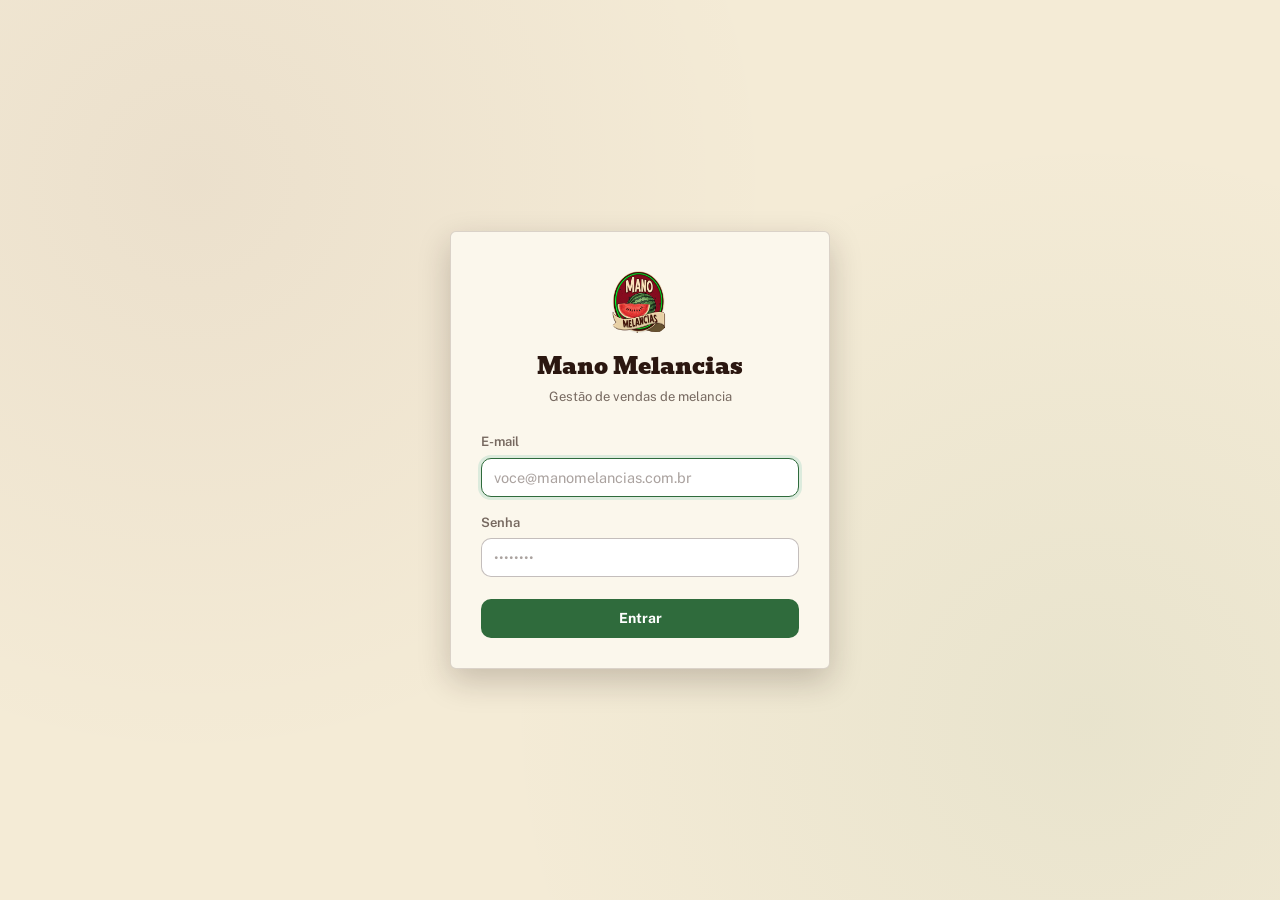
<file: frontend/venda-detalhe.html>
<!DOCTYPE html>
<html lang="pt-BR">
<head>
  <meta charset="UTF-8">
  <meta http-equiv="Content-Security-Policy" content="default-src 'self'; script-src 'self'; style-src 'self' 'unsafe-inline'; img-src 'self' data:; font-src 'self'; connect-src 'self' http://localhost:8080; base-uri 'self'; form-action 'self'; frame-ancestors 'none';">
  <meta name="viewport" content="width=device-width, initial-scale=1.0">
  <title>Venda · Mano Melancias</title>
  <link rel="stylesheet" href="assets/css/styles.css">
</head>
<body>
  <div class="auth-veil" id="auth-veil">Carregando…</div>
  <div class="sidebar-scrim" data-sidebar-scrim></div>

  <div class="app-shell" data-auth-gate>
    <aside class="sidebar">
      <div class="sidebar__brand">
          <a href="index.html"><img src="assets/img/logo_mano_melancias.png" alt=""></a>
        <div class="sidebar__brand-text">Mano Melancias<span>Gestão de vendas</span></div>
      </div>
      <a href="venda-form.html" class="sidebar__cta"><svg viewBox="0 0 24 24" fill="none" stroke="currentColor" stroke-width="2" stroke-linecap="round" stroke-linejoin="round" width="16" height="16"><path d="M12 5v14M5 12h14"/></svg>Nova venda</a>
      <nav class="sidebar__nav">
        <a href="index.html" class="sidebar__link"><svg viewBox="0 0 24 24" fill="none" stroke="currentColor" stroke-width="1.8" stroke-linecap="round" stroke-linejoin="round"><path d="M3 11l9-7 9 7"/><path d="M5 10v9a1 1 0 0 0 1 1h3v-6h6v6h3a1 1 0 0 0 1-1v-9"/></svg>Painel</a>
        <a href="vendas.html" class="sidebar__link"><svg viewBox="0 0 24 24" fill="none" stroke="currentColor" stroke-width="1.8" stroke-linecap="round" stroke-linejoin="round"><path d="M6 2h9l3 3v17H6z"/><path d="M9 8h6M9 12h6M9 16h4"/></svg>Vendas</a>
        <a href="clientes.html" class="sidebar__link"><svg viewBox="0 0 24 24" fill="none" stroke="currentColor" stroke-width="1.8" stroke-linecap="round" stroke-linejoin="round"><path d="M4 21V7l8-4 8 4v14"/><path d="M9 21v-6h6v6M9 11h.01M15 11h.01M9 15h.01M15 15h.01"/></svg>Clientes</a>
        <a href="produtores.html" class="sidebar__link"><svg viewBox="0 0 24 24" fill="none" stroke="currentColor" stroke-width="1.8" stroke-linecap="round" stroke-linejoin="round"><path d="M12 22v-9"/><path d="M12 13c0-4-3-7-7-7 0 4 3 7 7 7Z"/><path d="M12 13c0-5 3-9 8-9 0 5-3 9-8 9Z"/></svg>Produtores</a>
        <a href="relatorios.html" class="sidebar__link"><svg viewBox="0 0 24 24" fill="none" stroke="currentColor" stroke-width="1.8" stroke-linecap="round" stroke-linejoin="round"><path d="M4 20V10M11 20V4M18 20v-7"/></svg>Relatórios</a>
        <a href="usuarios.html" class="sidebar__link" data-requires-admin><svg viewBox="0 0 24 24" fill="none" stroke="currentColor" stroke-width="1.8" stroke-linecap="round" stroke-linejoin="round"><circle cx="9" cy="8" r="3"/><path d="M2 21c0-3.3 3-6 7-6s7 2.7 7 6"/><path d="M16 4.2a3 3 0 0 1 0 5.6M20 21c0-2.7-1.8-5-4.3-5.8"/></svg>Usuários</a>
      </nav>
      <div class="sidebar__footer">
        <div class="sidebar__user">
          <div class="sidebar__user-email" data-user-email></div>
          <span class="sidebar__user-papel" data-user-papel></span>
        </div>
        <button type="button" class="sidebar__logout" data-logout><svg viewBox="0 0 24 24" fill="none" stroke="currentColor" stroke-width="1.8" stroke-linecap="round" stroke-linejoin="round" width="16" height="16"><path d="M9 21H5a2 2 0 0 1-2-2V5a2 2 0 0 1 2-2h4"/><path d="M16 17l5-5-5-5M21 12H9"/></svg>Sair</button>
      </div>
    </aside>

    <div class="main">
      <header class="topbar">
        <div class="row">
          <button type="button" class="menu-toggle" data-menu-toggle aria-label="Abrir menu"><svg viewBox="0 0 24 24" fill="none" stroke="currentColor" stroke-width="1.8" stroke-linecap="round" width="20" height="20"><path d="M4 6h16M4 12h16M4 18h16"/></svg></button>
          <div class="topbar__title">
            <div>
              <h1>Detalhe da venda</h1>
              <div class="topbar__subtitle" id="page-subtitle">Carregando...</div>
            </div>
          </div>
        </div>
        <div class="topbar__actions">
          <a href="vendas.html" class="btn btn-secondary">Voltar</a>
          <button type="button" class="btn btn-secondary" id="btn-pdf">
            <svg viewBox="0 0 24 24" fill="none" stroke="currentColor" stroke-width="1.8" stroke-linecap="round" stroke-linejoin="round"><path d="M12 3v12m0 0l-4-4m4 4l4-4M4 19h16"/></svg>
            Recibo em PDF
          </button>
          <a href="#" class="btn btn-primary" id="btn-edit">Editar</a>
        </div>
      </header>

      <main class="content">
        <div class="stack" style="max-width: 900px;">
          <div class="ticket" id="ticket" hidden>
            <div class="ticket__band">
              <div>
                <div class="ticket__number-label">Venda nº</div>
                <div class="ticket__number" id="t-numero">—</div>
              </div>
              <div class="ticket__date">
                <div class="ticket__date-label">Data</div>
                <div class="ticket__date-value" id="t-data">—</div>
              </div>
            </div>

            <div class="ticket__body">
              <div class="row row--wrap" style="gap:8px;">
                <span class="badge" id="t-status"></span>
                <span class="text-soft" id="t-criado-por" style="font-size:12.5px;"></span>
              </div>

              <div>
                <div class="ticket__section-title">Destinatário</div>
                <div class="ticket__grid">
                  <div><div class="ticket__item-label">Cliente</div><div class="ticket__item-value" id="t-cliente-nome">—</div></div>
                  <div><div class="ticket__item-label">Município</div><div class="ticket__item-value" id="t-cliente-municipio">—</div></div>
                  <div><div class="ticket__item-label">Estado</div><div class="ticket__item-value" id="t-cliente-estado">—</div></div>
                </div>
              </div>

              <div>
                <div class="ticket__section-title">Peso e frutas</div>
                <div class="ticket__grid">
                  <div><div class="ticket__item-label">Peso bruto</div><div class="ticket__item-value ticket__item-value--num" id="t-peso-bruto">—</div></div>
                  <div><div class="ticket__item-label">Desc. tara</div><div class="ticket__item-value ticket__item-value--num" id="t-desc-tara">—</div></div>
                  <div><div class="ticket__item-label">Desc. palha</div><div class="ticket__item-value ticket__item-value--num" id="t-desc-palha">—</div></div>
                  <div><div class="ticket__item-label">Peso líquido</div><div class="ticket__item-value ticket__item-value--num ticket__item-value--lg" id="t-peso-liquido">—</div></div>
                  <div><div class="ticket__item-label">Peso líquido na chegada</div><div class="ticket__item-value ticket__item-value--num" id="t-peso-chegada">—</div></div>
                  <div><div class="ticket__item-label">Total de frutas</div><div class="ticket__item-value ticket__item-value--num" id="t-total-frutas">—</div></div>
                  <div><div class="ticket__item-label">Média por fruta</div><div class="ticket__item-value ticket__item-value--num" id="t-media-peso">—</div></div>
                </div>
              </div>

              <div>
                <div class="ticket__section-title">Financeiro</div>
                <div class="ticket__grid" style="margin-bottom:16px;">
                  <div><div class="ticket__item-label">Preço por kg</div><div class="ticket__item-value ticket__item-value--num" id="t-preco-kg">—</div></div>
                  <div><div class="ticket__item-label">Tipo de frete</div><div class="ticket__item-value" id="t-tipo-frete">—</div></div>
                  <div><div class="ticket__item-label">Vencimento</div><div class="ticket__item-value" id="t-vencimento">—</div></div>
                  <div><div class="ticket__item-label">Nota fiscal</div><div class="ticket__item-value" id="t-nf">—</div></div>
                </div>
                <div class="ticket__totals">
                  <div class="ticket__total-row"><span>Valor da mercadoria</span><span id="t-valor-mercadoria">—</span></div>
                  <div class="ticket__total-row"><span>Valor do frete</span><span id="t-valor-frete">—</span></div>
                  <div class="ticket__total-row ticket__total-row--final"><span>Restante a pagar</span><span id="t-restante">—</span></div>
                </div>
              </div>

              <div>
                <div class="ticket__section-title">Logística</div>
                <div class="ticket__grid">
                  <div><div class="ticket__item-label">Motorista</div><div class="ticket__item-value" id="t-motorista-nome">—</div></div>
                  <div><div class="ticket__item-label">CPF</div><div class="ticket__item-value ticket__item-value--num" id="t-motorista-cpf">—</div></div>
                  <div><div class="ticket__item-label">Placa</div><div class="ticket__item-value ticket__item-value--num" id="t-veiculo-placa">—</div></div>
                  <div><div class="ticket__item-label">Cidade do veículo</div><div class="ticket__item-value" id="t-veiculo-cidade">—</div></div>
                  <div><div class="ticket__item-label">Produtor</div><div class="ticket__item-value" id="t-produtor-nome">—</div></div>
                </div>
              </div>

              <div id="section-obs" hidden>
                <div class="ticket__section-title">Observações</div>
                <p id="t-observacoes" style="font-size:14.5px; line-height:1.6;"></p>
              </div>
            </div>
          </div>

          <div class="row" style="justify-content:flex-end;">
            <button type="button" class="btn btn-danger" id="btn-excluir">Excluir venda</button>
          </div>
        </div>
      </main>
    </div>
  </div>

  <script src="assets/js/config.js"></script>
  <script src="assets/js/auth.js"></script>
  <script src="assets/js/api.js"></script>
  <script src="assets/js/format.js"></script>
  <script src="assets/js/toast.js"></script>
  <script src="assets/js/confirm-modal.js"></script>
  <script src="assets/js/shell.js"></script>
  <script src="assets/js/pages/venda-detalhe.js"></script>
</body>
</html>
</file>
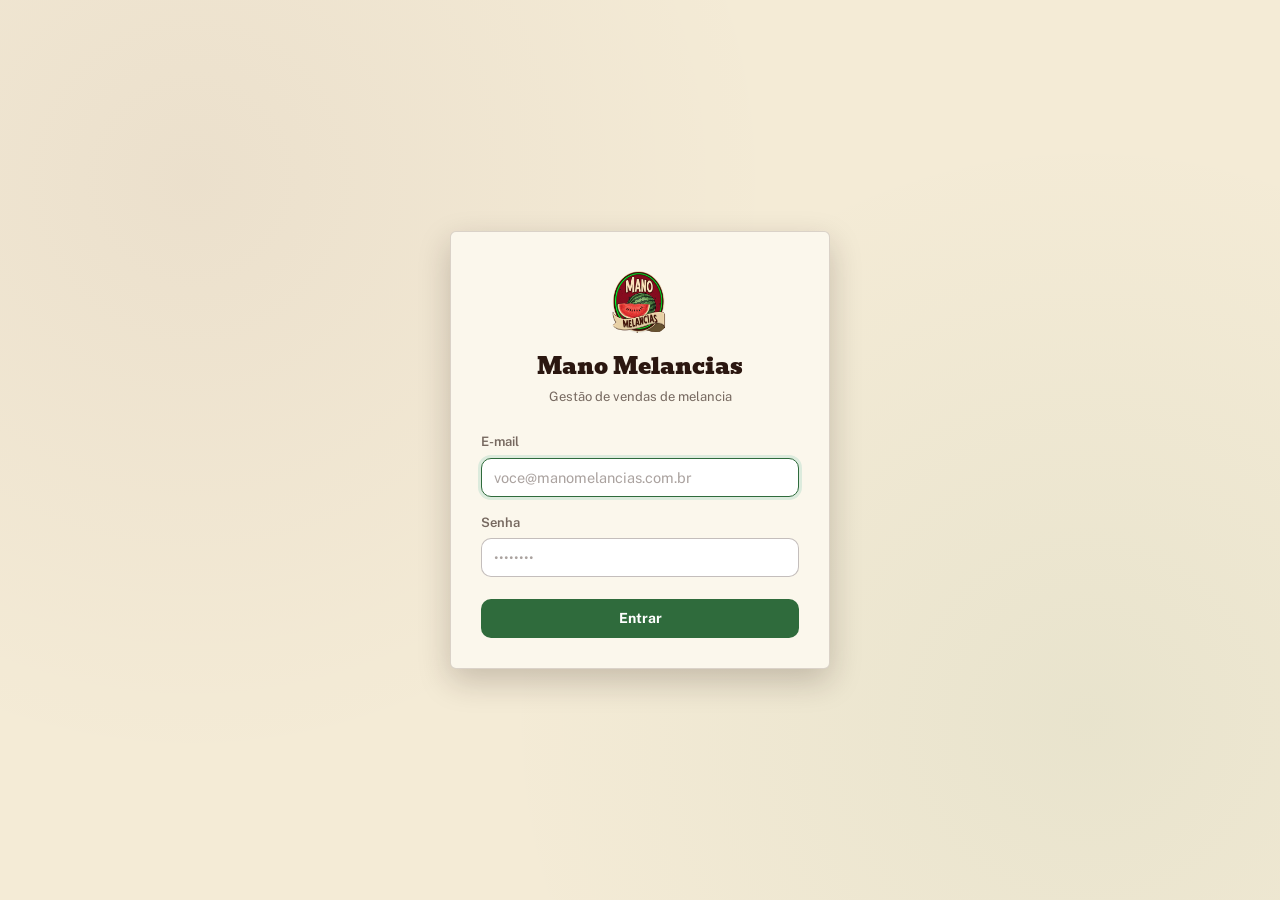
<file: frontend/venda-form.html>
<!DOCTYPE html>
<html lang="pt-BR">
<head>
  <meta charset="UTF-8">
  <meta http-equiv="Content-Security-Policy" content="default-src 'self'; script-src 'self'; style-src 'self' 'unsafe-inline'; img-src 'self' data:; font-src 'self'; connect-src 'self' http://localhost:8080; base-uri 'self'; form-action 'self'; frame-ancestors 'none';">
  <meta name="viewport" content="width=device-width, initial-scale=1.0">
  <title>Nova venda · Mano Melancias</title>
  <link rel="stylesheet" href="assets/css/styles.css">
</head>
<body>
  <div class="auth-veil" id="auth-veil">Carregando…</div>
  <div class="sidebar-scrim" data-sidebar-scrim></div>

  <div class="app-shell" data-auth-gate>
    <aside class="sidebar">
      <div class="sidebar__brand">
          <a href="index.html"><img src="assets/img/logo_mano_melancias.png" alt=""></a>
        <div class="sidebar__brand-text">Mano Melancias<span>Gestão de vendas</span></div>
      </div>
      <a href="venda-form.html" class="sidebar__cta"><svg viewBox="0 0 24 24" fill="none" stroke="currentColor" stroke-width="2" stroke-linecap="round" stroke-linejoin="round" width="16" height="16"><path d="M12 5v14M5 12h14"/></svg>Nova venda</a>
      <nav class="sidebar__nav">
        <a href="index.html" class="sidebar__link"><svg viewBox="0 0 24 24" fill="none" stroke="currentColor" stroke-width="1.8" stroke-linecap="round" stroke-linejoin="round"><path d="M3 11l9-7 9 7"/><path d="M5 10v9a1 1 0 0 0 1 1h3v-6h6v6h3a1 1 0 0 0 1-1v-9"/></svg>Painel</a>
        <a href="vendas.html" class="sidebar__link"><svg viewBox="0 0 24 24" fill="none" stroke="currentColor" stroke-width="1.8" stroke-linecap="round" stroke-linejoin="round"><path d="M6 2h9l3 3v17H6z"/><path d="M9 8h6M9 12h6M9 16h4"/></svg>Vendas</a>
        <a href="clientes.html" class="sidebar__link"><svg viewBox="0 0 24 24" fill="none" stroke="currentColor" stroke-width="1.8" stroke-linecap="round" stroke-linejoin="round"><path d="M4 21V7l8-4 8 4v14"/><path d="M9 21v-6h6v6M9 11h.01M15 11h.01M9 15h.01M15 15h.01"/></svg>Clientes</a>
        <a href="produtores.html" class="sidebar__link"><svg viewBox="0 0 24 24" fill="none" stroke="currentColor" stroke-width="1.8" stroke-linecap="round" stroke-linejoin="round"><path d="M12 22v-9"/><path d="M12 13c0-4-3-7-7-7 0 4 3 7 7 7Z"/><path d="M12 13c0-5 3-9 8-9 0 5-3 9-8 9Z"/></svg>Produtores</a>
        <a href="relatorios.html" class="sidebar__link"><svg viewBox="0 0 24 24" fill="none" stroke="currentColor" stroke-width="1.8" stroke-linecap="round" stroke-linejoin="round"><path d="M4 20V10M11 20V4M18 20v-7"/></svg>Relatórios</a>
        <a href="usuarios.html" class="sidebar__link" data-requires-admin><svg viewBox="0 0 24 24" fill="none" stroke="currentColor" stroke-width="1.8" stroke-linecap="round" stroke-linejoin="round"><circle cx="9" cy="8" r="3"/><path d="M2 21c0-3.3 3-6 7-6s7 2.7 7 6"/><path d="M16 4.2a3 3 0 0 1 0 5.6M20 21c0-2.7-1.8-5-4.3-5.8"/></svg>Usuários</a>
      </nav>
      <div class="sidebar__footer">
        <div class="sidebar__user">
          <div class="sidebar__user-email" data-user-email></div>
          <span class="sidebar__user-papel" data-user-papel></span>
        </div>
        <button type="button" class="sidebar__logout" data-logout><svg viewBox="0 0 24 24" fill="none" stroke="currentColor" stroke-width="1.8" stroke-linecap="round" stroke-linejoin="round" width="16" height="16"><path d="M9 21H5a2 2 0 0 1-2-2V5a2 2 0 0 1 2-2h4"/><path d="M16 17l5-5-5-5M21 12H9"/></svg>Sair</button>
      </div>
    </aside>

    <div class="main">
      <header class="topbar">
        <div class="row">
          <button type="button" class="menu-toggle" data-menu-toggle aria-label="Abrir menu"><svg viewBox="0 0 24 24" fill="none" stroke="currentColor" stroke-width="1.8" stroke-linecap="round" width="20" height="20"><path d="M4 6h16M4 12h16M4 18h16"/></svg></button>
          <div class="topbar__title">
            <div>
              <h1 id="page-title">Nova venda</h1>
              <div class="topbar__subtitle" id="page-subtitle">Registre um carregamento de melancia</div>
            </div>
          </div>
        </div>
        <div class="topbar__actions">
          <a href="vendas.html" class="btn btn-secondary">Cancelar</a>
        </div>
      </header>

      <main class="content content--narrow">
        <form id="venda-form" class="stack" novalidate>
          <div class="card">
            <div class="card__body">
              <fieldset>
                <legend>Identificação</legend>
                <div class="field" style="max-width: 220px;">
                  <label for="f-data">Data da venda</label>
                  <input class="input" type="date" id="f-data" required>
                  <span class="error-msg" data-field-error-for="dataVenda" hidden></span>
                </div>
              </fieldset>
            </div>
          </div>

          <div class="card">
            <div class="card__body">
              <fieldset>
                <legend>Destinatário</legend>
                <div class="field">
                  <label>Cliente</label>
                  <div id="picker-cliente"></div>
                </div>
              </fieldset>
            </div>
          </div>

          <div class="card">
            <div class="card__body">
              <fieldset>
                <legend>Peso e frutas</legend>
                <div class="grid-3">
                  <div class="field">
                    <label for="f-peso-bruto">Peso bruto</label>
                    <div class="input-suffix-wrap"><input class="input" type="number" step="0.01" min="0" id="f-peso-bruto" required><span class="input-suffix">kg</span></div>
                    <span class="error-msg" data-field-error-for="pesoBruto" hidden></span>
                  </div>
                  <div class="field">
                    <label for="f-desc-tara">Desconto de tara</label>
                    <div class="input-suffix-wrap"><input class="input" type="number" step="0.01" min="0" id="f-desc-tara" required><span class="input-suffix">kg</span></div>
                    <span class="error-msg" data-field-error-for="descTara" hidden></span>
                  </div>
                  <div class="field">
                    <label for="f-desc-palha">Desc. de palha <span class="text-faint">(opcional)</span></label>
                    <div class="input-suffix-wrap"><input class="input" type="number" step="0.01" min="0" id="f-desc-palha" value="0"><span class="input-suffix">kg</span></div>
                  </div>
                </div>
                <div class="field">
                  <label>Peso líquido</label>
                  <div class="readonly-field num" id="calc-peso-liquido">0,00 kg</div>
                </div>
                <div class="field">
                  <label for="f-peso-chegada">Peso líquido na chegada <span class="text-faint">(opcional)</span></label>
                  <div class="input-suffix-wrap"><input class="input" type="number" step="0.01" min="0" id="f-peso-chegada"><span class="input-suffix">kg</span></div>
                  <span class="hint">Pesagem no cliente, depois da viagem. Campo informativo: não entra em nenhum cálculo.</span>
                  <span class="error-msg" data-field-error-for="pesoLiquidoChegada" hidden></span>
                </div>
                <div class="grid-2">
                  <div class="field">
                    <label for="f-total-frutas">Total de frutas</label>
                    <input class="input" type="number" step="1" min="1" id="f-total-frutas" required>
                    <span class="error-msg" data-field-error-for="totalFrutas" hidden></span>
                  </div>
                  <div class="field">
                    <label>Média de peso por fruta</label>
                    <div class="readonly-field num" id="calc-media-peso">— kg</div>
                  </div>
                </div>
              </fieldset>
            </div>
          </div>

          <div class="card">
            <div class="card__body">
              <fieldset>
                <legend>Financeiro</legend>
                <div class="grid-2">
                  <div class="field">
                    <label for="f-preco-kg">Preço por kg negociado</label>
                    <div class="input-suffix-wrap"><input class="input" type="number" step="0.0001" min="0" id="f-preco-kg" required><span class="input-suffix">R$/kg</span></div>
                    <span class="error-msg" data-field-error-for="precoKg" hidden></span>
                  </div>
                  <div class="field">
                    <label>Valor da mercadoria</label>
                    <div class="readonly-field num" id="calc-valor-mercadoria">R$ 0,00</div>
                  </div>
                </div>

                <div class="field">
                  <label>Frete</label>
                  <div class="radio-group">
                    <label class="radio-card">
                      <input type="radio" name="tipoFrete" value="NEGOCIADO" id="f-tipo-negociado" checked>
                      <span class="radio-card__label">Frete negociado (valor fechado)</span>
                    </label>
                    <label class="radio-card">
                      <input type="radio" name="tipoFrete" value="POR_KG" id="f-tipo-porkg">
                      <span class="radio-card__label">Frete por kg</span>
                    </label>
                  </div>
                </div>

                <div class="grid-2">
                  <div class="field" id="field-valor-frete">
                    <label for="f-valor-frete">Valor do frete</label>
                    <div class="input-suffix-wrap"><input class="input" type="number" step="0.01" min="0" id="f-valor-frete"><span class="input-suffix">R$</span></div>
                  </div>
                  <div class="field" id="field-preco-frete-kg" hidden>
                    <label for="f-preco-frete-kg">Preço do frete por kg</label>
                    <div class="input-suffix-wrap"><input class="input" type="number" step="0.0001" min="0" id="f-preco-frete-kg"><span class="input-suffix">R$/kg</span></div>
                  </div>
                  <div class="field">
                    <label>Restante a pagar</label>
                    <div class="readonly-field num" id="calc-restante">R$ 0,00</div>
                  </div>
                </div>

                <div class="grid-2">
                  <div class="field">
                    <label for="f-vencimento">Vencimento <span class="text-faint">(opcional)</span></label>
                    <input class="input" type="date" id="f-vencimento">
                  </div>
                  <div class="field">
                    <label for="f-nf">Nota fiscal <span class="text-faint">(opcional)</span></label>
                    <input class="input" type="text" id="f-nf" placeholder="Número da NF">
                  </div>
                </div>

                <div class="field">
                  <label for="f-status">Status de pagamento</label>
                  <select class="select" id="f-status">
                    <option value="PENDENTE">Pendente</option>
                    <option value="PAGO_PARCIAL">Pago parcial</option>
                    <option value="PAGO">Pago</option>
                  </select>
                </div>
              </fieldset>
            </div>
          </div>

          <div class="card">
            <div class="card__body">
              <fieldset>
                <legend>Produtor</legend>
                <div class="field">
                  <label>Produtor</label>
                  <div id="picker-produtor"></div>
                </div>
              </fieldset>
            </div>
          </div>

          <div class="card">
            <div class="card__body">
              <fieldset>
                <legend>Logística</legend>
                <div class="grid-2">
                  <div class="field">
                    <label for="f-motorista-nome">Motorista</label>
                    <input class="input" type="text" id="f-motorista-nome" placeholder="Nome completo" required>
                    <span class="error-msg" data-field-error-for="motoristaNome" hidden></span>
                  </div>
                  <div class="field">
                    <label for="f-motorista-cpf">CPF do motorista <span class="text-faint">(opcional)</span></label>
                    <input class="input" type="text" id="f-motorista-cpf" placeholder="000.000.000-00" maxlength="14">
                    <span class="error-msg" data-field-error-for="motoristaCpf" hidden></span>
                  </div>
                  <div class="field">
                    <label for="f-veiculo-placa">Placa do veículo</label>
                    <input class="input" type="text" id="f-veiculo-placa" placeholder="AAA0A00" maxlength="7" required>
                    <span class="error-msg" data-field-error-for="veiculoPlaca" hidden></span>
                  </div>
                  <div class="field">
                    <label for="f-veiculo-cidade">Cidade do veículo</label>
                    <input class="input" type="text" id="f-veiculo-cidade" placeholder="Cidade" required>
                    <span class="error-msg" data-field-error-for="veiculoCidade" hidden></span>
                  </div>
                </div>
              </fieldset>
            </div>
          </div>

          <div class="card">
            <div class="card__body">
              <fieldset>
                <legend>Observações</legend>
                <div class="field">
                  <textarea class="textarea" id="f-obs" placeholder="Anotações adicionais sobre esta venda (opcional)"></textarea>
                </div>
              </fieldset>
            </div>
          </div>

          <div class="row" style="justify-content:flex-end;">
            <a href="vendas.html" class="btn btn-secondary">Cancelar</a>
            <button type="submit" class="btn btn-primary" id="btn-submit">Salvar venda</button>
          </div>
        </form>
      </main>
    </div>
  </div>

  <script src="assets/js/config.js"></script>
  <script src="assets/js/auth.js"></script>
  <script src="assets/js/api.js"></script>
  <script src="assets/js/format.js"></script>
  <script src="assets/js/toast.js"></script>
  <script src="assets/js/confirm-modal.js"></script>
  <script src="assets/js/shell.js"></script>
  <script src="assets/js/entity-picker.js"></script>
  <script src="assets/js/pages/venda-form.js"></script>
</body>
</html>
</file>
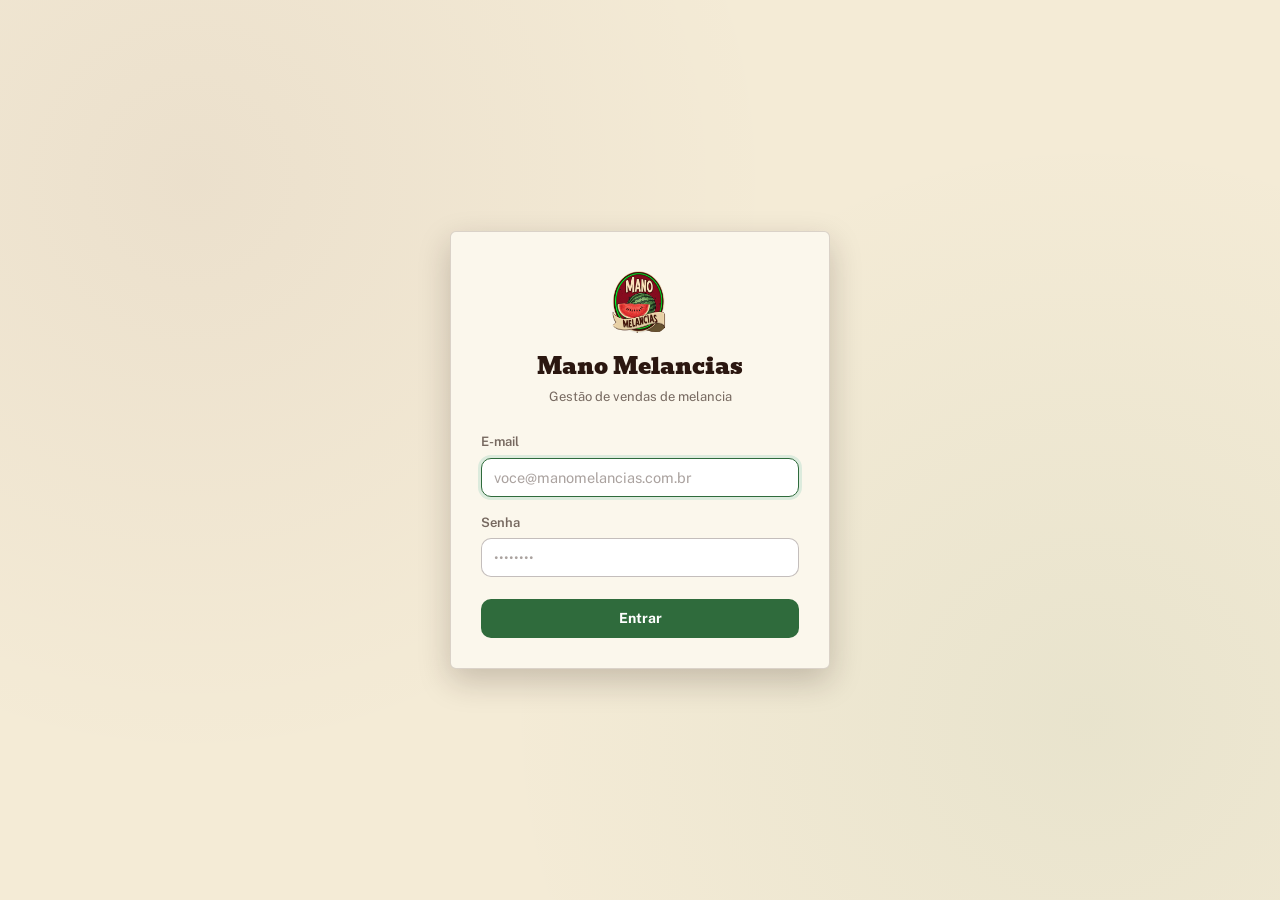
<file: frontend/vendas.html>
<!DOCTYPE html>
<html lang="pt-BR">
<head>
  <meta charset="UTF-8">
  <meta http-equiv="Content-Security-Policy" content="default-src 'self'; script-src 'self'; style-src 'self' 'unsafe-inline'; img-src 'self' data:; font-src 'self'; connect-src 'self' http://localhost:8080; base-uri 'self'; form-action 'self'; frame-ancestors 'none';">
  <meta name="viewport" content="width=device-width, initial-scale=1.0">
  <title>Vendas · Mano Melancias</title>
  <link rel="stylesheet" href="assets/css/styles.css">
</head>
<body>
  <div class="auth-veil" id="auth-veil">Carregando…</div>
  <div class="sidebar-scrim" data-sidebar-scrim></div>

  <div class="app-shell" data-auth-gate>
    <aside class="sidebar">
      <div class="sidebar__brand">
          <a href="index.html"><img src="assets/img/logo_mano_melancias.png" alt=""></a>
        <div class="sidebar__brand-text">Mano Melancias<span>Gestão de vendas</span></div>
      </div>
      <a href="venda-form.html" class="sidebar__cta"><svg viewBox="0 0 24 24" fill="none" stroke="currentColor" stroke-width="2" stroke-linecap="round" stroke-linejoin="round" width="16" height="16"><path d="M12 5v14M5 12h14"/></svg>Nova venda</a>
      <nav class="sidebar__nav">
        <a href="index.html" class="sidebar__link"><svg viewBox="0 0 24 24" fill="none" stroke="currentColor" stroke-width="1.8" stroke-linecap="round" stroke-linejoin="round"><path d="M3 11l9-7 9 7"/><path d="M5 10v9a1 1 0 0 0 1 1h3v-6h6v6h3a1 1 0 0 0 1-1v-9"/></svg>Painel</a>
        <a href="vendas.html" class="sidebar__link"><svg viewBox="0 0 24 24" fill="none" stroke="currentColor" stroke-width="1.8" stroke-linecap="round" stroke-linejoin="round"><path d="M6 2h9l3 3v17H6z"/><path d="M9 8h6M9 12h6M9 16h4"/></svg>Vendas</a>
        <a href="clientes.html" class="sidebar__link"><svg viewBox="0 0 24 24" fill="none" stroke="currentColor" stroke-width="1.8" stroke-linecap="round" stroke-linejoin="round"><path d="M4 21V7l8-4 8 4v14"/><path d="M9 21v-6h6v6M9 11h.01M15 11h.01M9 15h.01M15 15h.01"/></svg>Clientes</a>
        <a href="produtores.html" class="sidebar__link"><svg viewBox="0 0 24 24" fill="none" stroke="currentColor" stroke-width="1.8" stroke-linecap="round" stroke-linejoin="round"><path d="M12 22v-9"/><path d="M12 13c0-4-3-7-7-7 0 4 3 7 7 7Z"/><path d="M12 13c0-5 3-9 8-9 0 5-3 9-8 9Z"/></svg>Produtores</a>
        <a href="relatorios.html" class="sidebar__link"><svg viewBox="0 0 24 24" fill="none" stroke="currentColor" stroke-width="1.8" stroke-linecap="round" stroke-linejoin="round"><path d="M4 20V10M11 20V4M18 20v-7"/></svg>Relatórios</a>
        <a href="usuarios.html" class="sidebar__link" data-requires-admin><svg viewBox="0 0 24 24" fill="none" stroke="currentColor" stroke-width="1.8" stroke-linecap="round" stroke-linejoin="round"><circle cx="9" cy="8" r="3"/><path d="M2 21c0-3.3 3-6 7-6s7 2.7 7 6"/><path d="M16 4.2a3 3 0 0 1 0 5.6M20 21c0-2.7-1.8-5-4.3-5.8"/></svg>Usuários</a>
      </nav>
      <div class="sidebar__footer">
        <div class="sidebar__user">
          <div class="sidebar__user-email" data-user-email></div>
          <span class="sidebar__user-papel" data-user-papel></span>
        </div>
        <button type="button" class="sidebar__logout" data-logout><svg viewBox="0 0 24 24" fill="none" stroke="currentColor" stroke-width="1.8" stroke-linecap="round" stroke-linejoin="round" width="16" height="16"><path d="M9 21H5a2 2 0 0 1-2-2V5a2 2 0 0 1 2-2h4"/><path d="M16 17l5-5-5-5M21 12H9"/></svg>Sair</button>
      </div>
    </aside>

    <div class="main">
      <header class="topbar">
        <div class="row">
          <button type="button" class="menu-toggle" data-menu-toggle aria-label="Abrir menu"><svg viewBox="0 0 24 24" fill="none" stroke="currentColor" stroke-width="1.8" stroke-linecap="round" width="20" height="20"><path d="M4 6h16M4 12h16M4 18h16"/></svg></button>
          <div class="topbar__title">
            <div>
              <h1>Vendas</h1>
              <div class="topbar__subtitle">Todos os carregamentos lançados</div>
            </div>
          </div>
        </div>
        <div class="topbar__actions">
          <a href="venda-form.html" class="btn btn-primary">
            <svg viewBox="0 0 24 24" fill="none" stroke="currentColor" stroke-width="2" stroke-linecap="round" stroke-linejoin="round"><path d="M12 5v14M5 12h14"/></svg>
            Nova venda
          </a>
        </div>
      </header>

      <main class="content">
        <div class="card">
          <form class="filter-bar" id="filter-form">
            <div class="field">
              <label for="f-inicio">De</label>
              <input class="input" type="date" id="f-inicio">
            </div>
            <div class="field">
              <label for="f-fim">Até</label>
              <input class="input" type="date" id="f-fim">
            </div>
            <div class="field field--grow">
              <label for="f-cliente">Cliente</label>
              <select class="select" id="f-cliente"><option value="">Todos</option></select>
            </div>
            <div class="field field--grow">
              <label for="f-produtor">Produtor</label>
              <select class="select" id="f-produtor"><option value="">Todos</option></select>
            </div>
            <div class="field field--grow">
              <label for="f-motorista">Motorista</label>
              <input class="input" type="text" id="f-motorista" placeholder="Buscar por nome...">
            </div>
            <div class="field">
              <label for="f-status">Status</label>
              <select class="select" id="f-status">
                <option value="">Todos</option>
                <option value="PENDENTE">Pendente</option>
                <option value="PAGO_PARCIAL">Pago parcial</option>
                <option value="PAGO">Pago</option>
              </select>
            </div>
            <button type="submit" class="btn btn-secondary">Filtrar</button>
            <button type="button" class="btn btn-ghost" id="btn-clear-filters">Limpar</button>
          </form>

          <div class="card__body card__body--tight">
            <div class="table-wrap">
              <table class="table">
                <thead>
                  <tr>
                    <th>Venda</th><th>Cliente</th><th>Produtor</th>
                    <th class="num-col">Peso líq.</th><th class="num-col">Mercadoria</th>
                    <th class="num-col">Restante</th><th>Status</th>
                  </tr>
                </thead>
                <tbody id="vendas-body"></tbody>
              </table>
            </div>
            <div class="empty-state" id="vendas-empty" hidden>
              <h3>Nenhuma venda encontrada</h3>
              <p>Ajuste os filtros ou lance uma nova venda.</p>
              <a href="venda-form.html" class="btn btn-primary btn-sm">Lançar venda</a>
            </div>
          </div>
        </div>
      </main>
    </div>
  </div>

  <script src="assets/js/config.js"></script>
  <script src="assets/js/auth.js"></script>
  <script src="assets/js/api.js"></script>
  <script src="assets/js/format.js"></script>
  <script src="assets/js/toast.js"></script>
  <script src="assets/js/confirm-modal.js"></script>
  <script src="assets/js/shell.js"></script>
  <script src="assets/js/pages/vendas.js"></script>
</body>
</html>
</file>
<file: frontend/assets/css/styles.css>
/* ============================================================
   Fontes (hospedadas localmente — Bevan e Public Sans, licença OFL)
   Public Sans é uma fonte variável: um único arquivo cobre 400–800.
   ============================================================ */
@font-face {
  font-family: 'Bevan';
  font-style: normal;
  font-weight: 400;
  font-display: swap;
  src: url('../fonts/bevan-latin-ext.woff2') format('woff2');
  unicode-range: U+0100-02BA, U+02BD-02C5, U+02C7-02CC, U+02CE-02D7, U+02DD-02FF, U+0304, U+0308, U+0329, U+1D00-1DBF, U+1E00-1E9F, U+1EF2-1EFF, U+2020, U+20A0-20AB, U+20AD-20C0, U+2113, U+2C60-2C7F, U+A720-A7FF;
}
@font-face {
  font-family: 'Bevan';
  font-style: normal;
  font-weight: 400;
  font-display: swap;
  src: url('../fonts/bevan-latin.woff2') format('woff2');
  unicode-range: U+0000-00FF, U+0131, U+0152-0153, U+02BB-02BC, U+02C6, U+02DA, U+02DC, U+0304, U+0308, U+0329, U+2000-206F, U+20AC, U+2122, U+2191, U+2193, U+2212, U+2215, U+FEFF, U+FFFD;
}
@font-face {
  font-family: 'Public Sans';
  font-style: normal;
  font-weight: 400 800;
  font-display: swap;
  src: url('../fonts/public-sans-latin-ext.woff2') format('woff2');
  unicode-range: U+0100-02BA, U+02BD-02C5, U+02C7-02CC, U+02CE-02D7, U+02DD-02FF, U+0304, U+0308, U+0329, U+1D00-1DBF, U+1E00-1E9F, U+1EF2-1EFF, U+2020, U+20A0-20AB, U+20AD-20C0, U+2113, U+2C60-2C7F, U+A720-A7FF;
}
@font-face {
  font-family: 'Public Sans';
  font-style: normal;
  font-weight: 400 800;
  font-display: swap;
  src: url('../fonts/public-sans-latin.woff2') format('woff2');
  unicode-range: U+0000-00FF, U+0131, U+0152-0153, U+02BB-02BC, U+02C6, U+02DA, U+02DC, U+0304, U+0308, U+0329, U+2000-206F, U+20AC, U+2122, U+2191, U+2193, U+2212, U+2215, U+FEFF, U+FFFD;
}
@font-face {
  font-family: 'Public Sans';
  font-style: italic;
  font-weight: 400;
  font-display: swap;
  src: url('../fonts/public-sans-italic-latin-ext.woff2') format('woff2');
  unicode-range: U+0100-02BA, U+02BD-02C5, U+02C7-02CC, U+02CE-02D7, U+02DD-02FF, U+0304, U+0308, U+0329, U+1D00-1DBF, U+1E00-1E9F, U+1EF2-1EFF, U+2020, U+20A0-20AB, U+20AD-20C0, U+2113, U+2C60-2C7F, U+A720-A7FF;
}
@font-face {
  font-family: 'Public Sans';
  font-style: italic;
  font-weight: 400;
  font-display: swap;
  src: url('../fonts/public-sans-italic-latin.woff2') format('woff2');
  unicode-range: U+0000-00FF, U+0131, U+0152-0153, U+02BB-02BC, U+02C6, U+02DA, U+02DC, U+0304, U+0308, U+0329, U+2000-206F, U+20AC, U+2122, U+2191, U+2193, U+2212, U+2215, U+FEFF, U+FFFD;
}

/* ============================================================
   Tokens
   ============================================================ */
:root {
  --ink: #2b1710;
  --ink-soft: rgba(43, 23, 16, .64);
  --ink-faint: rgba(43, 23, 16, .40);
  --hairline: rgba(43, 23, 16, .16);
  --hairline-strong: rgba(43, 23, 16, .28);

  --paper: #f4ebd6;
  --paper-raised: #fbf7ec;
  --paper-sunken: #ecdfc0;

  --wine: #4a1116;
  --wine-700: #5c151b;
  --wine-ink: #f3e4d7;
  --wine-ink-soft: rgba(243, 228, 215, .68);

  --rind: #2f6b3c;
  --rind-700: #24512e;
  --rind-100: #dcebdd;
  --rind-ink: #ffffff;

  --flesh: #b8362a;
  --flesh-700: #8f2a21;
  --flesh-100: #f4dcd8;

  --gold: #a3781f;
  --gold-100: #f1e4c4;

  --radius-control: 10px;
  --radius-card: 6px;
  --shadow-card: 0 1px 2px rgba(43, 23, 16, .10);
  --shadow-pop: 0 12px 32px rgba(43, 23, 16, .22);

  --font-display: 'Bevan', Georgia, serif;
  --font-body: 'Public Sans', -apple-system, BlinkMacSystemFont, 'Segoe UI', sans-serif;

  --sidebar-w: 244px;
}

@media (prefers-reduced-motion: no-preference) {
  :root { --transition-fast: 120ms ease; --transition-base: 200ms ease; }
}
@media (prefers-reduced-motion: reduce) {
  :root { --transition-fast: 0ms; --transition-base: 0ms; }
}

* { box-sizing: border-box; }
html, body { height: 100%; }
body {
  margin: 0;
  background: var(--paper);
  color: var(--ink);
  font-family: var(--font-body);
  font-size: 15px;
  line-height: 1.5;
  -webkit-font-smoothing: antialiased;
}
h1, h2, h3, h4 { margin: 0; color: var(--ink); font-weight: 700; }
p { margin: 0; }
a { color: var(--rind-700); }
ul { margin: 0; padding: 0; list-style: none; }
button { font-family: inherit; }
img { max-width: 100%; display: block; }
::selection { background: var(--rind-100); }

:focus-visible {
  outline: 2px solid var(--rind);
  outline-offset: 2px;
  border-radius: 3px;
}

.font-display { font-family: var(--font-display); }
.num { font-variant-numeric: tabular-nums; font-feature-settings: 'tnum' 1; }

/* ============================================================
   App shell (sidebar + topbar)
   ============================================================ */
.app-shell {
  min-height: 100vh;
  display: grid;
  grid-template-columns: var(--sidebar-w) 1fr;
}

.sidebar {
  background: var(--wine);
  color: var(--wine-ink);
  padding: 22px 16px 18px;
  display: flex;
  flex-direction: column;
  position: sticky;
  top: 0;
  height: 100vh;
}

.sidebar__brand {
  display: flex;
  align-items: center;
  gap: 10px;
  padding: 4px 8px 20px;
  border-bottom: 1px solid rgba(243, 228, 215, .16);
  margin-bottom: 16px;
}
.sidebar__brand img { width: 38px; height: 38px; border-radius: 50%; flex-shrink: 0; }
.sidebar__brand-text { font-family: var(--font-display); font-size: 17px; line-height: 1.15; letter-spacing: .2px; }
.sidebar__brand-text span { display: block; font-family: var(--font-body); font-weight: 600; font-size: 10.5px; color: var(--wine-ink-soft); margin-top: 2px; }

.sidebar__cta {
  display: flex;
  align-items: center;
  justify-content: center;
  gap: 8px;
  background: var(--rind);
  color: #fff;
  border: none;
  border-radius: var(--radius-control);
  padding: 11px 12px;
  font-weight: 700;
  font-size: 14px;
  margin-bottom: 18px;
  cursor: pointer;
  transition: background var(--transition-fast);
  text-decoration: none;
}
.sidebar__cta:hover { background: var(--rind-700); }

.sidebar__nav { display: flex; flex-direction: column; gap: 2px; flex: 1; }
.sidebar__link {
  display: flex;
  align-items: center;
  gap: 11px;
  padding: 10px 12px;
  border-radius: var(--radius-control);
  color: var(--wine-ink-soft);
  text-decoration: none;
  font-size: 14px;
  font-weight: 500;
  transition: background var(--transition-fast), color var(--transition-fast);
}
.sidebar__link:hover { background: rgba(243, 228, 215, .08); color: var(--wine-ink); }
.sidebar__link.is-active { background: rgba(243, 228, 215, .14); color: var(--wine-ink); font-weight: 700; }
.sidebar__link svg { width: 18px; height: 18px; flex-shrink: 0; opacity: .9; }

.sidebar__footer {
  border-top: 1px solid rgba(243, 228, 215, .16);
  padding-top: 14px;
  margin-top: 14px;
}
.sidebar__user { padding: 4px 8px 10px; }
.sidebar__user-email { font-size: 13px; font-weight: 600; color: var(--wine-ink); word-break: break-all; }
.sidebar__user-papel {
  display: inline-block;
  margin-top: 6px;
  font-size: 11px;
  font-weight: 700;
  padding: 3px 8px;
  border-radius: 20px;
  background: rgba(243, 228, 215, .14);
  color: var(--wine-ink);
}
.sidebar__logout {
  width: 100%;
  display: flex;
  align-items: center;
  gap: 10px;
  background: transparent;
  border: 1px solid rgba(243, 228, 215, .22);
  color: var(--wine-ink-soft);
  border-radius: var(--radius-control);
  padding: 9px 12px;
  font-size: 13.5px;
  font-weight: 600;
  cursor: pointer;
  transition: border-color var(--transition-fast), color var(--transition-fast);
}
.sidebar__logout:hover { border-color: rgba(243, 228, 215, .5); color: var(--wine-ink); }

.menu-toggle {
  display: none;
  align-items: center;
  justify-content: center;
  width: 38px;
  height: 38px;
  border-radius: var(--radius-control);
  border: 1px solid var(--hairline-strong);
  background: var(--paper-raised);
  cursor: pointer;
}

.main {
  min-width: 0;
  display: flex;
  flex-direction: column;
}
.main, .content, .stack, .grid-2, .grid-3, .grid-4 { min-width: 0; }

.topbar {
  display: flex;
  align-items: center;
  justify-content: space-between;
  gap: 16px;
  padding: 22px 32px;
  border-bottom: 1px solid var(--hairline);
}
.topbar__title { display: flex; align-items: center; gap: 12px; }
.topbar h1 { font-family: var(--font-display); font-size: 24px; font-weight: 400; letter-spacing: .2px; }
.topbar__subtitle { color: var(--ink-soft); font-size: 13.5px; margin-top: 3px; }
.topbar__actions { display: flex; align-items: center; gap: 10px; flex-shrink: 0; }

.content { padding: 28px 32px 60px; flex: 1; }
.content--narrow { max-width: 760px; }

/* ============================================================
   Buttons
   ============================================================ */
.btn {
  display: inline-flex;
  align-items: center;
  justify-content: center;
  gap: 8px;
  border-radius: var(--radius-control);
  border: 1px solid transparent;
  padding: 10px 16px;
  font-size: 14px;
  font-weight: 700;
  cursor: pointer;
  text-decoration: none;
  transition: background var(--transition-fast), border-color var(--transition-fast), color var(--transition-fast), opacity var(--transition-fast);
  line-height: 1.2;
}
.btn svg { width: 16px; height: 16px; }
.btn-primary { background: var(--rind); color: #fff; }
.btn-primary:hover { background: var(--rind-700); }
.btn-secondary { background: var(--paper-raised); color: var(--ink); border-color: var(--hairline-strong); }
.btn-secondary:hover { border-color: var(--ink-faint); background: var(--paper-sunken); }
.btn-danger { background: transparent; color: var(--flesh-700); border-color: var(--flesh-100); }
.btn-danger:hover { background: var(--flesh-100); }
.btn-ghost { background: transparent; color: var(--ink-soft); padding: 8px 10px; }
.btn-ghost:hover { color: var(--ink); background: var(--paper-sunken); }
.btn-sm { padding: 7px 11px; font-size: 13px; }
.btn[disabled] { opacity: .5; cursor: not-allowed; }
.btn-block { width: 100%; }

/* ============================================================
   Cards / layout helpers
   ============================================================ */
.card {
  min-width: 0;
  background: var(--paper-raised);
  border: 1px solid var(--hairline);
  border-radius: var(--radius-card);
  box-shadow: var(--shadow-card);
}
.card__header {
  padding: 18px 22px;
  border-bottom: 1px solid var(--hairline);
  display: flex;
  align-items: center;
  justify-content: space-between;
  gap: 12px;
}
.card__header h2 { font-size: 16px; font-weight: 700; }
.card__body { padding: 22px; }
.card__body--tight { padding: 0; }

.grid-2 { display: grid; grid-template-columns: 1fr 1fr; gap: 16px; }
.grid-3 { display: grid; grid-template-columns: 1fr 1fr 1fr; gap: 16px; }
.grid-4 { display: grid; grid-template-columns: repeat(4, 1fr); gap: 16px; }
.stack { display: flex; flex-direction: column; gap: 16px; }
.row { display: flex; align-items: center; gap: 10px; }
.row--between { justify-content: space-between; }
.row--wrap { flex-wrap: wrap; }
.spacer { flex: 1; }

/* ============================================================
   Forms
   ============================================================ */
.field { display: flex; flex-direction: column; gap: 6px; margin-bottom: 16px; }
.field:last-child { margin-bottom: 0; }
.field label {
  font-size: 13px;
  font-weight: 600;
  color: var(--ink-soft);
}
.field .hint { font-size: 12px; color: var(--ink-faint); }
.field .error-msg { font-size: 12.5px; color: var(--flesh-700); font-weight: 600; }

.input, .select, .textarea {
  width: 100%;
  background: #fff;
  border: 1px solid var(--hairline-strong);
  border-radius: var(--radius-control);
  padding: 10px 12px;
  font-size: 14.5px;
  font-family: inherit;
  color: var(--ink);
  transition: border-color var(--transition-fast), box-shadow var(--transition-fast);
}
.input::placeholder, .textarea::placeholder { color: var(--ink-faint); }
.input:focus, .select:focus, .textarea:focus {
  outline: none;
  border-color: var(--rind);
  box-shadow: 0 0 0 3px var(--rind-100);
}
.input[aria-invalid="true"], .select[aria-invalid="true"], .textarea[aria-invalid="true"] {
  border-color: var(--flesh);
}
.textarea { resize: vertical; min-height: 84px; }
.input:disabled, .select:disabled { background: var(--paper-sunken); color: var(--ink-faint); cursor: not-allowed; }

.input-suffix-wrap { position: relative; }
.input-suffix-wrap .input { padding-right: 46px; }
.input-suffix {
  position: absolute; right: 12px; top: 50%; transform: translateY(-50%);
  font-size: 12.5px; color: var(--ink-faint); font-weight: 600; pointer-events: none;
}

.radio-group { display: flex; gap: 10px; flex-wrap: wrap; }
.radio-card {
  flex: 1;
  min-width: 160px;
  display: flex;
  align-items: center;
  gap: 10px;
  border: 1px solid var(--hairline-strong);
  border-radius: var(--radius-control);
  padding: 11px 13px;
  cursor: pointer;
  transition: border-color var(--transition-fast), background var(--transition-fast);
}
.radio-card:has(input:checked) { border-color: var(--rind); background: var(--rind-100); }
.radio-card input { accent-color: var(--rind); width: 16px; height: 16px; }
.radio-card__label { font-size: 13.5px; font-weight: 600; }

.readonly-field {
  background: var(--paper-sunken);
  border: 1px dashed var(--hairline-strong);
  border-radius: var(--radius-control);
  padding: 10px 12px;
  font-size: 15px;
  font-weight: 700;
  font-variant-numeric: tabular-nums;
}

fieldset { border: none; padding: 0; margin: 0; }
legend {
  font-family: var(--font-display);
  font-size: 15px;
  font-weight: 400;
  color: var(--ink);
  padding: 0 0 4px;
  margin-bottom: 14px;
  border-bottom: 1px solid var(--hairline);
  width: 100%;
}

/* ============================================================
   Entity picker (autocomplete + inline "novo cadastro")
   ============================================================ */
.picker { position: relative; }
.picker__selected {
  display: flex;
  align-items: center;
  justify-content: space-between;
  gap: 10px;
  border: 1px solid var(--rind);
  background: var(--rind-100);
  border-radius: var(--radius-control);
  padding: 10px 12px;
}
.picker__selected-text { font-size: 14px; font-weight: 700; }
.picker__selected-sub { font-size: 12.5px; color: var(--ink-soft); font-weight: 500; }
.picker__clear {
  background: none; border: none; cursor: pointer; color: var(--ink-soft);
  font-size: 13px; font-weight: 700; padding: 4px 6px;
}
.picker__clear:hover { color: var(--flesh-700); }

.picker__menu {
  position: absolute;
  z-index: 30;
  top: calc(100% + 4px);
  left: 0;
  right: 0;
  background: #fff;
  border: 1px solid var(--hairline-strong);
  border-radius: var(--radius-control);
  box-shadow: var(--shadow-pop);
  max-height: 260px;
  overflow-y: auto;
}
.picker__option {
  padding: 10px 13px;
  cursor: pointer;
  border-bottom: 1px solid var(--hairline);
}
.picker__option:last-child { border-bottom: none; }
.picker__option:hover, .picker__option.is-active { background: var(--rind-100); }
.picker__option-title { font-size: 14px; font-weight: 700; }
.picker__option-sub { font-size: 12.5px; color: var(--ink-soft); }
.picker__option--new {
  color: var(--rind-700);
  font-weight: 700;
  display: flex;
  align-items: center;
  gap: 8px;
}
.picker__empty { padding: 12px 13px; font-size: 13px; color: var(--ink-faint); }

.picker__new-form {
  margin-top: 10px;
  padding: 14px;
  background: var(--paper-sunken);
  border: 1px dashed var(--hairline-strong);
  border-radius: var(--radius-control);
}
.picker__new-form .field { margin-bottom: 10px; }
.picker__new-form-title {
  font-size: 12.5px;
  font-weight: 700;
  color: var(--rind-700);
  margin-bottom: 10px;
}

/* ============================================================
   Tables (ledger style)
   ============================================================ */
.table-wrap { overflow-x: auto; }
table.table { width: 100%; border-collapse: collapse; min-width: 640px; }
table.table thead th {
  text-align: left;
  font-size: 12px;
  font-weight: 700;
  color: var(--ink-soft);
  padding: 12px 16px;
  border-bottom: 2px solid var(--hairline-strong);
  white-space: nowrap;
  position: sticky;
  top: 0;
  background: var(--paper-raised);
}
table.table thead th.num-col, table.table td.num-col { text-align: right; }
table.table tbody td {
  padding: 13px 16px;
  border-bottom: 1px solid var(--hairline);
  font-size: 14px;
  vertical-align: middle;
}
table.table tbody tr:last-child td { border-bottom: none; }
table.table tbody tr:hover { background: var(--paper-sunken); }
table.table tbody tr.is-clickable { cursor: pointer; }
.table__primary { font-weight: 700; }
.table__secondary { color: var(--ink-soft); font-size: 12.5px; margin-top: 2px; }
/* text-align + margin em vez de display:flex: um <td> flex vira container
   fora do fluxo de tabela e, quando fica vazio (ex: linha sem ações),
   colapsa para uma altura menor que a da linha, descolando a borda inferior. */
.table__actions { text-align: right; white-space: nowrap; }
.table__actions > * + * { margin-left: 6px; }

/* ============================================================
   Badges
   ============================================================ */
.badge {
  display: inline-flex;
  align-items: center;
  gap: 5px;
  padding: 4px 10px;
  border-radius: 20px;
  font-size: 12px;
  font-weight: 700;
  white-space: nowrap;
}
.badge::before { content: ''; width: 6px; height: 6px; border-radius: 50%; background: currentColor; }
.badge--pendente { background: var(--gold-100); color: var(--gold); }
.badge--pago_parcial { background: #eadff5; color: #6a3fa0; }
.badge--pago { background: var(--rind-100); color: var(--rind-700); }
.badge--admin { background: var(--wine); color: var(--wine-ink); }
.badge--operador { background: var(--paper-sunken); color: var(--ink-soft); }
.badge--inativo { background: var(--flesh-100); color: var(--flesh-700); }
.badge--ativo { background: var(--rind-100); color: var(--rind-700); }

/* ============================================================
   Filter bar
   ============================================================ */
.filter-bar {
  display: flex;
  align-items: flex-end;
  gap: 12px;
  flex-wrap: wrap;
  padding: 18px 22px;
  border-bottom: 1px solid var(--hairline);
  background: var(--paper-sunken);
}
.filter-bar .field { margin-bottom: 0; min-width: 160px; }
.filter-bar .field--grow { flex: 1; min-width: 220px; }

/* ============================================================
   Stat tiles (dashboard)
   ============================================================ */
.stat-tile {
  background: var(--paper-raised);
  border: 1px solid var(--hairline);
  border-left: 3px solid var(--rind);
  border-radius: var(--radius-card);
  padding: 18px 20px;
}
.stat-tile--flesh { border-left-color: var(--flesh); }
.stat-tile--gold { border-left-color: var(--gold); }
.stat-tile--wine { border-left-color: var(--wine); }
.stat-tile__label { font-size: 12.5px; font-weight: 700; color: var(--ink-soft); }
.stat-tile__value { font-family: var(--font-display); font-size: 28px; margin-top: 6px; font-weight: 400; }
.stat-tile__meta { font-size: 12.5px; color: var(--ink-faint); margin-top: 4px; }

/* ============================================================
   Empty state
   ============================================================ */
.empty-state {
  text-align: center;
  padding: 56px 24px;
  color: var(--ink-soft);
}
.empty-state h3 { font-size: 16px; margin-bottom: 6px; color: var(--ink); }
.empty-state p { font-size: 13.5px; margin-bottom: 18px; }

/* ============================================================
   Modal
   ============================================================ */
.modal-overlay {
  position: fixed; inset: 0; background: rgba(43, 23, 16, .45);
  display: flex; align-items: center; justify-content: center;
  padding: 24px; z-index: 100;
}
.modal {
  background: var(--paper-raised);
  border-radius: var(--radius-card);
  box-shadow: var(--shadow-pop);
  width: 100%;
  max-width: 480px;
  max-height: 90vh;
  display: flex;
  flex-direction: column;
}
.modal__header {
  padding: 18px 22px;
  border-bottom: 1px solid var(--hairline);
  display: flex;
  align-items: center;
  justify-content: space-between;
}
.modal__header h2 { font-family: var(--font-display); font-size: 18px; font-weight: 400; }
.modal__close { background: none; border: none; cursor: pointer; color: var(--ink-soft); font-size: 20px; padding: 4px 8px; }
.modal__body { padding: 22px; overflow-y: auto; }
.modal__footer { padding: 16px 22px; border-top: 1px solid var(--hairline); display: flex; justify-content: flex-end; gap: 10px; }

.modal--confirm { max-width: 420px; }
.modal--confirm .modal__body p { margin: 0; color: var(--ink-soft); font-size: 14px; line-height: 1.5; }

/* ============================================================
   Toasts
   ============================================================ */
.toast-stack {
  position: fixed; bottom: 24px; right: 24px; z-index: 200;
  display: flex; flex-direction: column; gap: 10px; max-width: 340px;
}
.toast {
  background: var(--ink);
  color: var(--paper);
  padding: 13px 16px;
  border-radius: var(--radius-control);
  box-shadow: var(--shadow-pop);
  font-size: 13.5px;
  font-weight: 600;
  display: flex;
  align-items: flex-start;
  gap: 10px;
}
.toast--success { background: var(--rind-700); }
.toast--error { background: var(--flesh-700); }

/* ============================================================
   Login page
   ============================================================ */
.login-screen {
  min-height: 100vh;
  display: flex;
  align-items: center;
  justify-content: center;
  padding: 24px;
  background:
    radial-gradient(circle at 15% 20%, rgba(74,17,22,.05), transparent 45%),
    radial-gradient(circle at 85% 80%, rgba(47,107,60,.06), transparent 45%),
    var(--paper);
}
.login-card {
  width: 100%;
  max-width: 380px;
  background: var(--paper-raised);
  border: 1px solid var(--hairline);
  border-radius: var(--radius-card);
  box-shadow: var(--shadow-pop);
  padding: 34px 30px 30px;
}
.login-card__brand { display: flex; flex-direction: column; align-items: center; text-align: center; margin-bottom: 26px; }
.login-card__brand img { width: 72px; height: 72px; border-radius: 50%; margin-bottom: 12px; }
.login-card__brand h1 { font-family: var(--font-display); font-size: 22px; font-weight: 400; }
.login-card__brand p { color: var(--ink-soft); font-size: 13px; margin-top: 4px; }
.login-error {
  background: var(--flesh-100);
  color: var(--flesh-700);
  border-radius: var(--radius-control);
  padding: 11px 13px;
  font-size: 13px;
  font-weight: 600;
  margin-bottom: 16px;
}
.login-ok {
  background: var(--rind-100);
  color: var(--rind-700);
  border-radius: var(--radius-control);
  padding: 11px 13px;
  font-size: 13px;
  font-weight: 600;
  margin-bottom: 16px;
}
.login-link {
  display: block;
  margin: 14px auto 0;
  background: none;
  border: 0;
  color: var(--ink-soft);
  font: inherit;
  font-size: 13px;
  text-decoration: underline;
  cursor: pointer;
}

/* ============================================================
   Venda ticket (the one deliberate "hero" moment)
   ============================================================ */
.ticket {
  background: var(--paper-raised);
  border: 1px solid var(--hairline-strong);
  border-radius: var(--radius-card);
  overflow: hidden;
}
.ticket__band {
  background: var(--wine);
  color: var(--wine-ink);
  padding: 20px 26px;
  display: flex;
  align-items: center;
  justify-content: space-between;
  gap: 16px;
  flex-wrap: wrap;
}
.ticket__number-label { font-size: 11.5px; font-weight: 700; color: var(--wine-ink-soft); }
.ticket__number { font-family: var(--font-display); font-size: 34px; font-weight: 400; letter-spacing: .5px; }
.ticket__date { text-align: right; }
.ticket__date-label { font-size: 11.5px; font-weight: 700; color: var(--wine-ink-soft); }
.ticket__date-value { font-size: 17px; font-weight: 700; margin-top: 2px; }

.ticket__body { padding: 26px; display: flex; flex-direction: column; gap: 24px; }
.ticket__section-title {
  font-family: var(--font-display);
  font-size: 14px;
  font-weight: 400;
  color: var(--rind-700);
  padding-bottom: 8px;
  margin-bottom: 14px;
  border-bottom: 1px solid var(--hairline);
}
.ticket__grid { display: grid; grid-template-columns: repeat(3, 1fr); gap: 18px 22px; }
.ticket__item-label { font-size: 11.5px; font-weight: 700; color: var(--ink-faint); }
.ticket__item-value { font-size: 15.5px; font-weight: 700; margin-top: 3px; }
.ticket__item-value--lg { font-size: 20px; }
.ticket__item-value--num { font-variant-numeric: tabular-nums; }

.ticket__totals {
  background: var(--paper-sunken);
  border-radius: var(--radius-control);
  padding: 18px 20px;
  display: flex;
  flex-direction: column;
  gap: 10px;
}
.ticket__total-row { display: flex; align-items: baseline; justify-content: space-between; font-size: 14.5px; }
.ticket__total-row span:first-child { color: var(--ink-soft); font-weight: 600; }
.ticket__total-row span:last-child { font-weight: 700; font-variant-numeric: tabular-nums; }
.ticket__total-row--final { border-top: 1px solid var(--hairline-strong); padding-top: 10px; margin-top: 2px; }
.ticket__total-row--final span { font-size: 19px; }
.ticket__total-row--final span:last-child { color: var(--rind-700); }

/* ============================================================
   Auth-gate loading veil
   ============================================================ */
.auth-veil {
  position: fixed; inset: 0; background: var(--paper);
  display: flex; align-items: center; justify-content: center;
  z-index: 999; color: var(--ink-faint); font-size: 13px; font-weight: 600;
}
[data-auth-gate] { visibility: hidden; }
[data-auth-ready] [data-auth-gate] { visibility: visible; }

/* ============================================================
   Utility
   ============================================================ */
.text-soft { color: var(--ink-soft); }
.text-faint { color: var(--ink-faint); }
.text-danger { color: var(--flesh-700); }
.mt-0 { margin-top: 0 !important; }
[hidden] { display: none !important; }

/* ============================================================
   Responsive
   ============================================================ */
@media (max-width: 960px) {
  .app-shell { grid-template-columns: 1fr; }
  .sidebar {
    position: fixed; left: 0; top: 0; bottom: 0; width: 260px;
    transform: translateX(-100%);
    transition: transform var(--transition-base);
    z-index: 90;
  }
  .sidebar.is-open { transform: translateX(0); box-shadow: var(--shadow-pop); }
  .menu-toggle { display: inline-flex; }
  .topbar { padding: 16px 18px; }
  .content { padding: 18px 18px 44px; }
  .grid-2, .grid-3 { grid-template-columns: 1fr; }
  .grid-4 { grid-template-columns: 1fr 1fr; }
  .ticket__grid { grid-template-columns: 1fr 1fr; }
}
@media (max-width: 560px) {
  .grid-4 { grid-template-columns: 1fr; }
}
@media (max-width: 560px) {
  .ticket__grid { grid-template-columns: 1fr; }
  .ticket__band { flex-direction: column; align-items: flex-start; }
  .ticket__date { text-align: left; }
}

.sidebar-scrim {
  display: none;
  position: fixed; inset: 0; background: rgba(43, 23, 16, .4); z-index: 80;
}
@media (max-width: 960px) {
  .sidebar-scrim.is-visible { display: block; }
}
</file>
